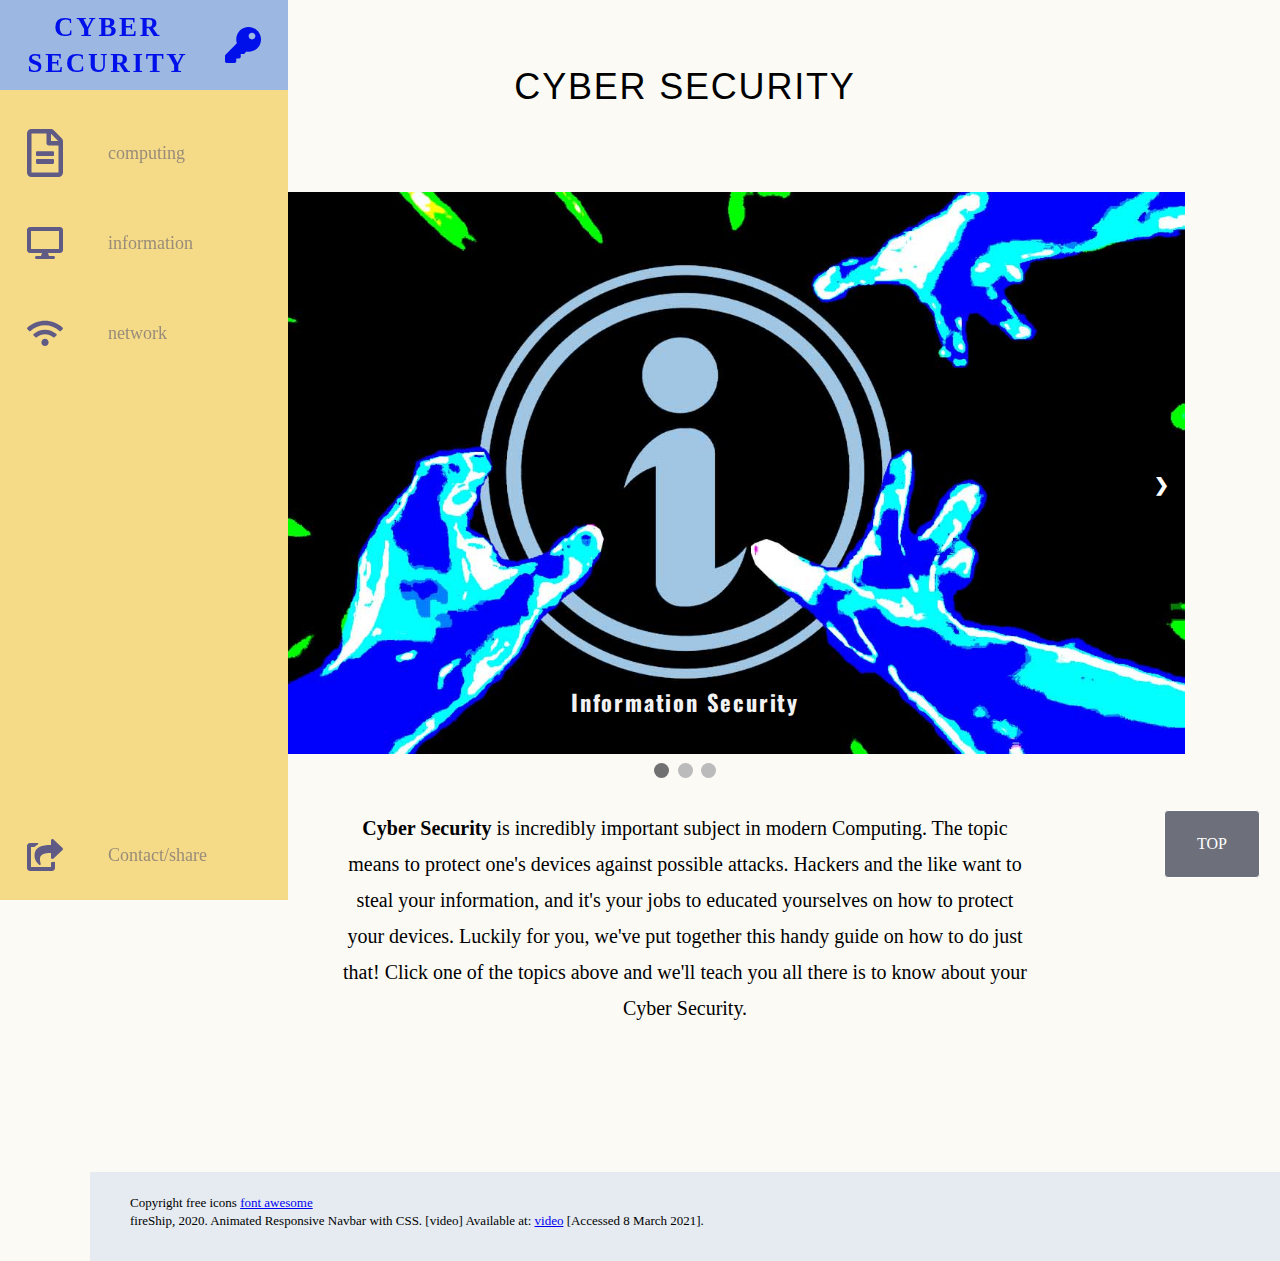
<file: CI435 Assessment JW/index.html>
<!DOCTYPE html>
<html lang="en">
<head>

    <meta charset="UTF-8">
    <meta name="viewport" content="width=device-width, initial-scale=1.0">
    <title>Home</title>
    
    <!--Font from: Google Font-->
    <link rel="preconnect" href="https://fonts.gstatic.com">
<link href="https://fonts.googleapis.com/css2?family=Bitter:wght@500&family=Open+Sans:wght@700&family=Oswald&display=swap" rel="stylesheet">
    
    <!-- CSS files-->
    <link rel="stylesheet" href="style.css">
    
    <link rel="stylesheet" href="normalize.css">
    
</head>

<body>
    
    <a href="#top" class="toTop">TOP</a>

    
    <header class="banner"><!--The main heading for the page -->
		<h1>Cyber Security</h1> 
		<h2></h2>
		<a id="top"></a>
    </header>
    
<!--navigation menu -->
<nav class="navbar">
    <ul class="navbar-nav">
        <li class="logo">
            <a title="Cyber Security" href="index.html" class="nav-link" >
                <span class="link-text">Cyber Security</span>
                <svg xmlns="http://www.w3.org/2000/svg" viewBox="0 0 512 512"
                aria-hidden="true"
                     focusable="false"
                     data-prefix="fad"
                     data-icon="book-open"
                     role="img"
                     class="icon"><!-- Font Awesome Free 5.15.1 by @fontawesome - https://fontawesome.com License - https://fontawesome.com/license/free (Icons: CC BY 4.0, Fonts: SIL OFL 1.1, Code: MIT License) --><path fill=currentColor d="M512 176.001C512 273.203 433.202 352 336 352c-11.22 0-22.19-1.062-32.827-3.069l-24.012 27.014A23.999 23.999 0 0 1 261.223 384H224v40c0 13.255-10.745 24-24 24h-40v40c0 13.255-10.745 24-24 24H24c-13.255 0-24-10.745-24-24v-78.059c0-6.365 2.529-12.47 7.029-16.971l161.802-161.802C163.108 213.814 160 195.271 160 176 160 78.798 238.797.001 335.999 0 433.488-.001 512 78.511 512 176.001zM336 128c0 26.51 21.49 48 48 48s48-21.49 48-48-21.49-48-48-48-48 21.49-48 48z" class="fa-primary"/></svg>
            </a>
        </li>


        <li class="nav-item">
            <a title="Computing Security" href="computing.html" class="nav-link">
              <svg xmlns="http://www.w3.org/2000/svg" viewBox="0 0 384 512"
                aria-hidden="true"
                    focusable="false"
                    data-prefix="fad"
                    data-icon="pencil-alt"
                    role="img" 
                    class="icon" ><path fill=currentColor d="M288 248v28c0 6.6-5.4 12-12 12H108c-6.6 0-12-5.4-12-12v-28c0-6.6 5.4-12 12-12h168c6.6 0 12 5.4 12 12zm-12 72H108c-6.6 0-12 5.4-12 12v28c0 6.6 5.4 12 12 12h168c6.6 0 12-5.4 12-12v-28c0-6.6-5.4-12-12-12zm108-188.1V464c0 26.5-21.5 48-48 48H48c-26.5 0-48-21.5-48-48V48C0 21.5 21.5 0 48 0h204.1C264.8 0 277 5.1 286 14.1L369.9 98c9 8.9 14.1 21.2 14.1 33.9zm-128-80V128h76.1L256 51.9zM336 464V176H232c-13.3 0-24-10.7-24-24V48H48v416h288z" class="fa-primary"/>
            
              </svg>
                <span class="link-text">computing</span>
            </a>
        </li>


        <li class="nav-item">
            <a title="Information Security" href="information.html" class="nav-link">
              <svg xmlns="http://www.w3.org/2000/svg" viewBox="0 0 576 512" aria-hidden="true"
              focusable="false"
              data-prefix="fad"
              data-icon="pencil-alt"
              role="img" 
              class="icon" ><path fill=currentColor d="M528 0H48C21.5 0 0 21.5 0 48v320c0 26.5 21.5 48 48 48h192l-16 48h-72c-13.3 0-24 10.7-24 24s10.7 24 24 24h272c13.3 0 24-10.7 24-24s-10.7-24-24-24h-72l-16-48h192c26.5 0 48-21.5 48-48V48c0-26.5-21.5-48-48-48zm-16 352H64V64h448v288z" class="fa-primary" /></svg>
                    
                </svg>
                <span class="link-text">information</span>
            </a>
        </li>
        

        <li class="nav-item">
            <a title="Network Security" href="network.html" class="nav-link">
              <svg xmlns="http://www.w3.org/2000/svg" viewBox="0 0 640 512"
              aria-hidden="true"
              focusable="false"
              data-prefix="fad"
              data-icon="pencil-alt"
              role="img" 
              class="icon" ><path fill=currentColor d="M634.91 154.88C457.74-8.99 182.19-8.93 5.09 154.88c-6.66 6.16-6.79 16.59-.35 22.98l34.24 33.97c6.14 6.1 16.02 6.23 22.4.38 145.92-133.68 371.3-133.71 517.25 0 6.38 5.85 16.26 5.71 22.4-.38l34.24-33.97c6.43-6.39 6.3-16.82-.36-22.98zM320 352c-35.35 0-64 28.65-64 64s28.65 64 64 64 64-28.65 64-64-28.65-64-64-64zm202.67-83.59c-115.26-101.93-290.21-101.82-405.34 0-6.9 6.1-7.12 16.69-.57 23.15l34.44 33.99c6 5.92 15.66 6.32 22.05.8 83.95-72.57 209.74-72.41 293.49 0 6.39 5.52 16.05 5.13 22.05-.8l34.44-33.99c6.56-6.46 6.33-17.06-.56-23.15z" class="fa-primary" />/></svg>

                <span class="link-text">network</span>
        
            </a>
            <li class="nav-item">
              <a title="Contact Me" href="contact.html" class="nav-link">
                <svg xmlns="http://www.w3.org/2000/svg" viewBox="0 0 576 512"
              aria-hidden="true"
              focusable="false"
              data-prefix="fad"
              data-icon="pencil-alt"
              role="img" 
              class="icon" ><path fill=currentColor d="M568.482 177.448L424.479 313.433C409.3 327.768 384 317.14 384 295.985v-71.963c-144.575.97-205.566 35.113-164.775 171.353 4.483 14.973-12.846 26.567-25.006 17.33C155.252 383.105 120 326.488 120 269.339c0-143.937 117.599-172.5 264-173.312V24.012c0-21.174 25.317-31.768 40.479-17.448l144.003 135.988c10.02 9.463 10.028 25.425 0 34.896zM384 379.128V448H64V128h50.916a11.99 11.99 0 0 0 8.648-3.693c14.953-15.568 32.237-27.89 51.014-37.676C185.708 80.83 181.584 64 169.033 64H48C21.49 64 0 85.49 0 112v352c0 26.51 21.49 48 48 48h352c26.51 0 48-21.49 48-48v-88.806c0-8.288-8.197-14.066-16.011-11.302a71.83 71.83 0 0 1-34.189 3.377c-7.27-1.046-13.8 4.514-13.8 11.859z" class="fa-primary"/></svg>
                  <span class="link-text">Contact/share</span>
          
              </a>
        </li>

        

        
        
    </ul>

</nav> <!-- end of navigation -->

<main><!-- start of main content -->
    <style>
      header{margin-left: 5rem;}

        * {box-sizing: border-box}
        body {margin:0}
        .Slides {display: none}
        img {vertical-align: middle;}
        
        /* Slideshow container */
        .slideshow-container {
          max-width: 1000px;
          position: relative;
          margin: auto;         
        }
        
        /* Next & previous buttons */
        .prev, .next {
          cursor: pointer;
          position: absolute;
          top: 50%;
          width: auto;
          padding: 16px;
          margin-top: -22px;
          color: white;
          font-weight: bold;
          font-size: 18px;
          transition: 0.6s ease;
          border-radius: 0 3px 3px 0;
          user-select: none;          
        }
        
        /* Position the "next button" to the right */
        .next {
          right: 0;
          border-radius: 3px 0 0 3px;
        }
        
        /* On hover, add a black background color with a little bit see-through */
        .prev:hover, .next:hover {
          background-color: rgba(0,0,0,0.8);
        }
        
        /* Caption text */
        .text {
          color: #f2f2f2;
          font-size: 15px;
          padding: 8px 12px;
          position: absolute;
          bottom: 8px;
          width: 100%;
          text-align: center;
        }

        /* The dots/bullets/indicators */
        .dot {
          cursor: pointer;
          height: 15px;
          width: 15px;
          margin: 0 2px;
          background-color: #bbb;
          border-radius: 50%;
          display: inline-block;
          transition: background-color 0.6s ease;
        }
        
        .active, .dot:hover {
          background-color: #717171;
        }
        
        /* Fading animation */
        .fade {
          -webkit-animation-name: fade;
          -webkit-animation-duration: 1.5s;
          animation-name: fade;
          animation-duration: 1.5s;
        }
        
        @-webkit-keyframes fade {
          from {opacity: .4} 
          to {opacity: 1}
        }
        
        @keyframes fade {
          from {opacity: .4} 
          to {opacity: 1}
        }
        
        /* On smaller screens, decrease text size */
        @media only screen and (max-width: 300px) {
          .prev, .next,.text {font-size: 11px}
        }

        @media only screen and (min-width: 820px) {
          h1 {
            margin-left: 0rem;
          }
        }
        p, #references, h3{
          max-width: 60%;
          margin-right: auto;
          margin-left: auto;
        }

        #references{
          line-height: 1.2rem;
        }

        </style>
        </head>
        
        
        <div class="slideshow-container">
        
        <div class="Slides fade">
          <div class="numbertext"></div>
          <a href="information.html"><img src="images/Information.jpg" style="width:100%"></a>
          <div class="text"><h2>Information Security</h2></div>
        </div>
        
        <div class="Slides fade">
          <div class="numbertext"></div>
          <a href="computing.html"><img src="images/Computing.jpg" style="width:100%"></a>
          <div class="text"><h2>Computing Security</h2></div>
        </div>
        
        <div class="Slides fade">
          <div class="numbertext"></div>
          <a href="network.html"><img src="images/Network.jpg" style="width:100%"></a>
          <div class="text"><h2>Network Security</h2></div>
        </div>
        
        <a class="prev" onclick="plusSlides(-1)">&#10094;</a>
        <a class="next" onclick="plusSlides(1)">&#10095;</a>
        
        </div>

        <div style="text-align:center">
          <span class="dot" onclick="currentSlide(1)"></span> 
          <span class="dot" onclick="currentSlide(2)"></span> 
          <span class="dot" onclick="currentSlide(3)"></span> 
        </div>
        
        
        <script>
            
        var slideIndex = 1;
        showSlides(slideIndex);
        
        function plusSlides(n) {
          showSlides(slideIndex += n);
        }
        
        function currentSlide(n) {
          showSlides(slideIndex = n);
        }

        setInterval("plusSlides(1)", 5000);
        
        function showSlides(n) {
          var i;
          var slides = document.getElementsByClassName("Slides");
          var dots = document.getElementsByClassName("dot");
          if (n > slides.length) {slideIndex = 1}    
          if (n < 1) {slideIndex = slides.length}
          for (i = 0; i < slides.length; i++) {
              slides[i].style.display = "none";  
          }
          for (i = 0; i < dots.length; i++) {
              dots[i].className = dots[i].className.replace(" active", "");
          }
          slides[slideIndex-1].style.display = "block";  
          dots[slideIndex-1].className += " active";

        }
    </script>
    <p style="text-align: center;font-size: 20px;text-indent: 0em;"><b>Cyber Security</b> is incredibly important subject in modern Computing. The topic means to protect one's devices against possible attacks. Hackers and the like want to steal your information, and it's your jobs to educated yourselves on how to protect your devices. Luckily for you, we've put together this handy guide on how to do just that! Click one of the topics above and we'll teach you all there is to know about your Cyber Security.</p>
    <div><br><br><br></div>
    
    
    
        
</main><!--Close main page content --> 

<div id="refdes">
    
  <footer>
       <!--References -->  
       <ul>
           <li></li>
           <li>
               Copyright free icons <a href="https://fontawesome.com/icons?d=gallery" target="_blank">font awesome </a>
      
           </li>
           <li>fireShip, 2020. Animated Responsive Navbar with CSS. [video] Available at:  <a href="https://www.youtube.com/watch?v=biOMz4puGt8&t=54s" target="_blank">video</a>
           
            [Accessed 8 March 2021].
           </li>
           <li></li>
       </ul>  
  </footer>
  </div>
</body>

</html>
</file>
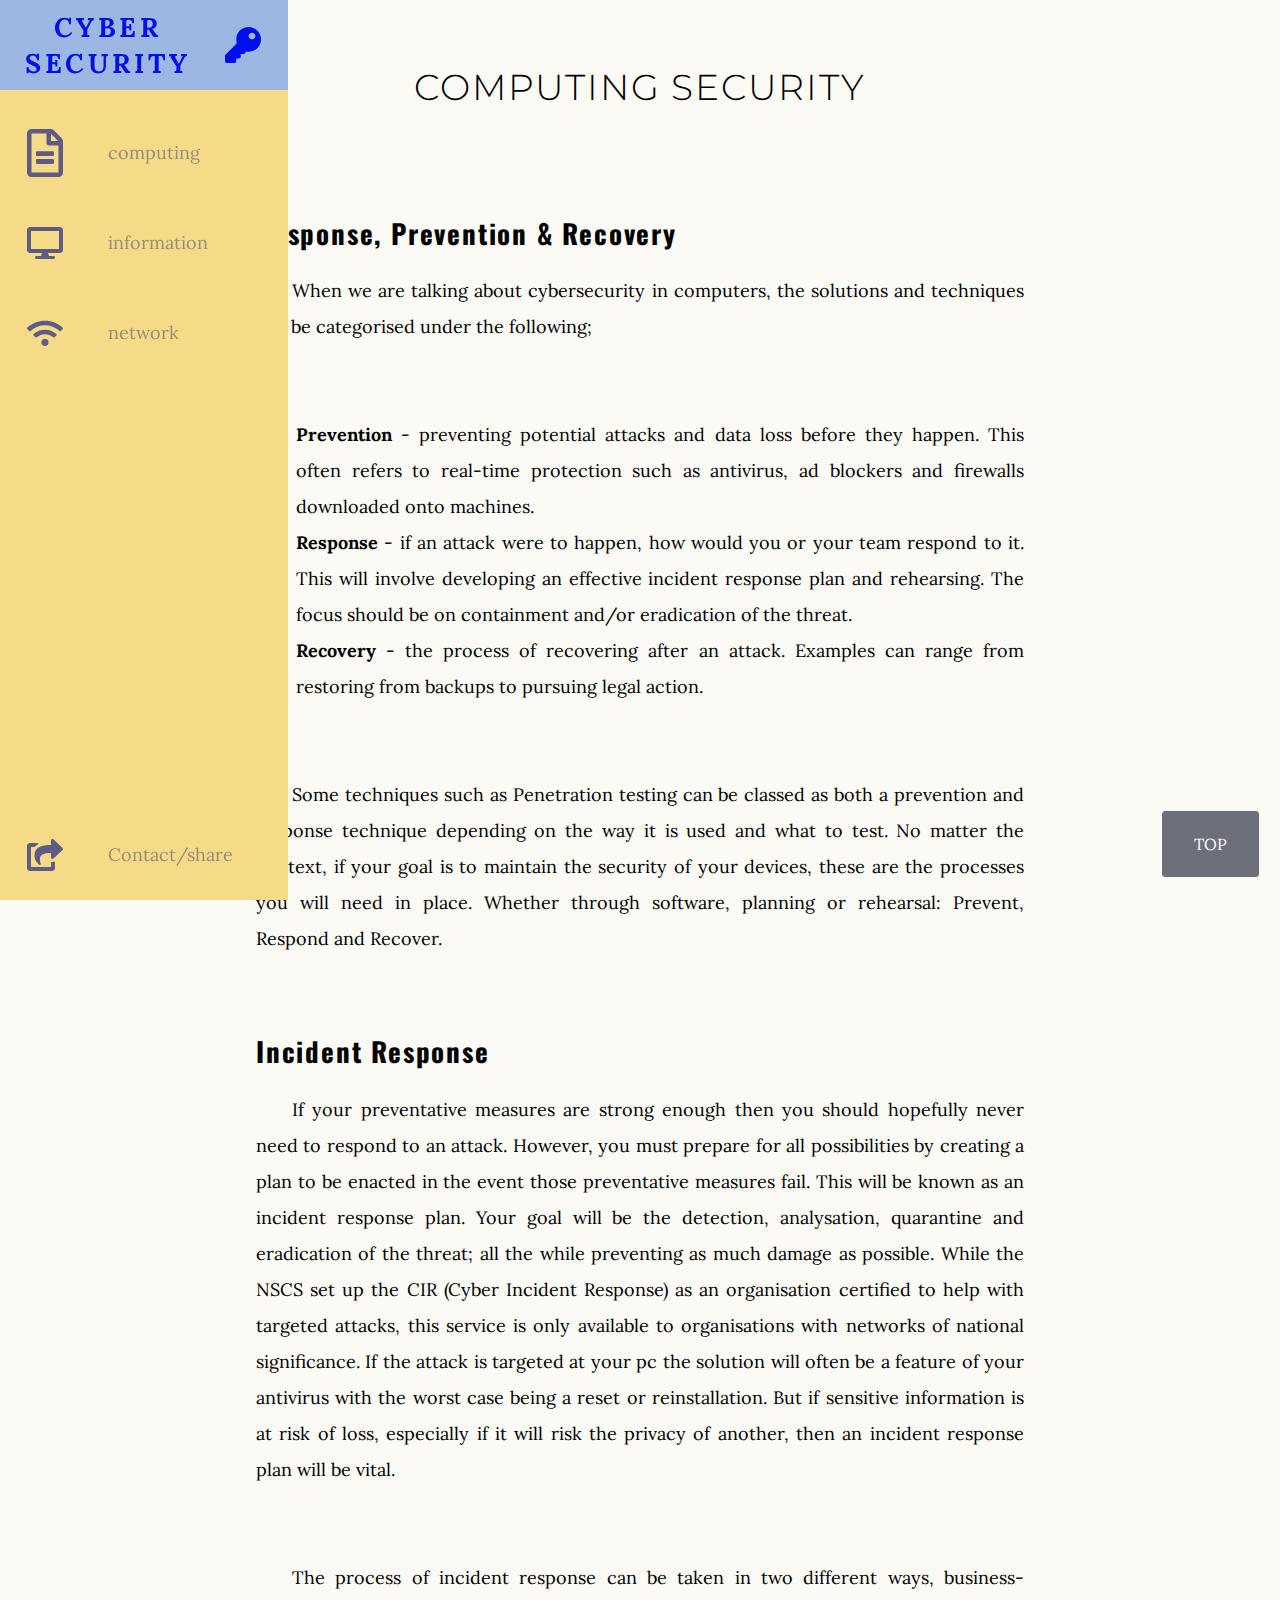
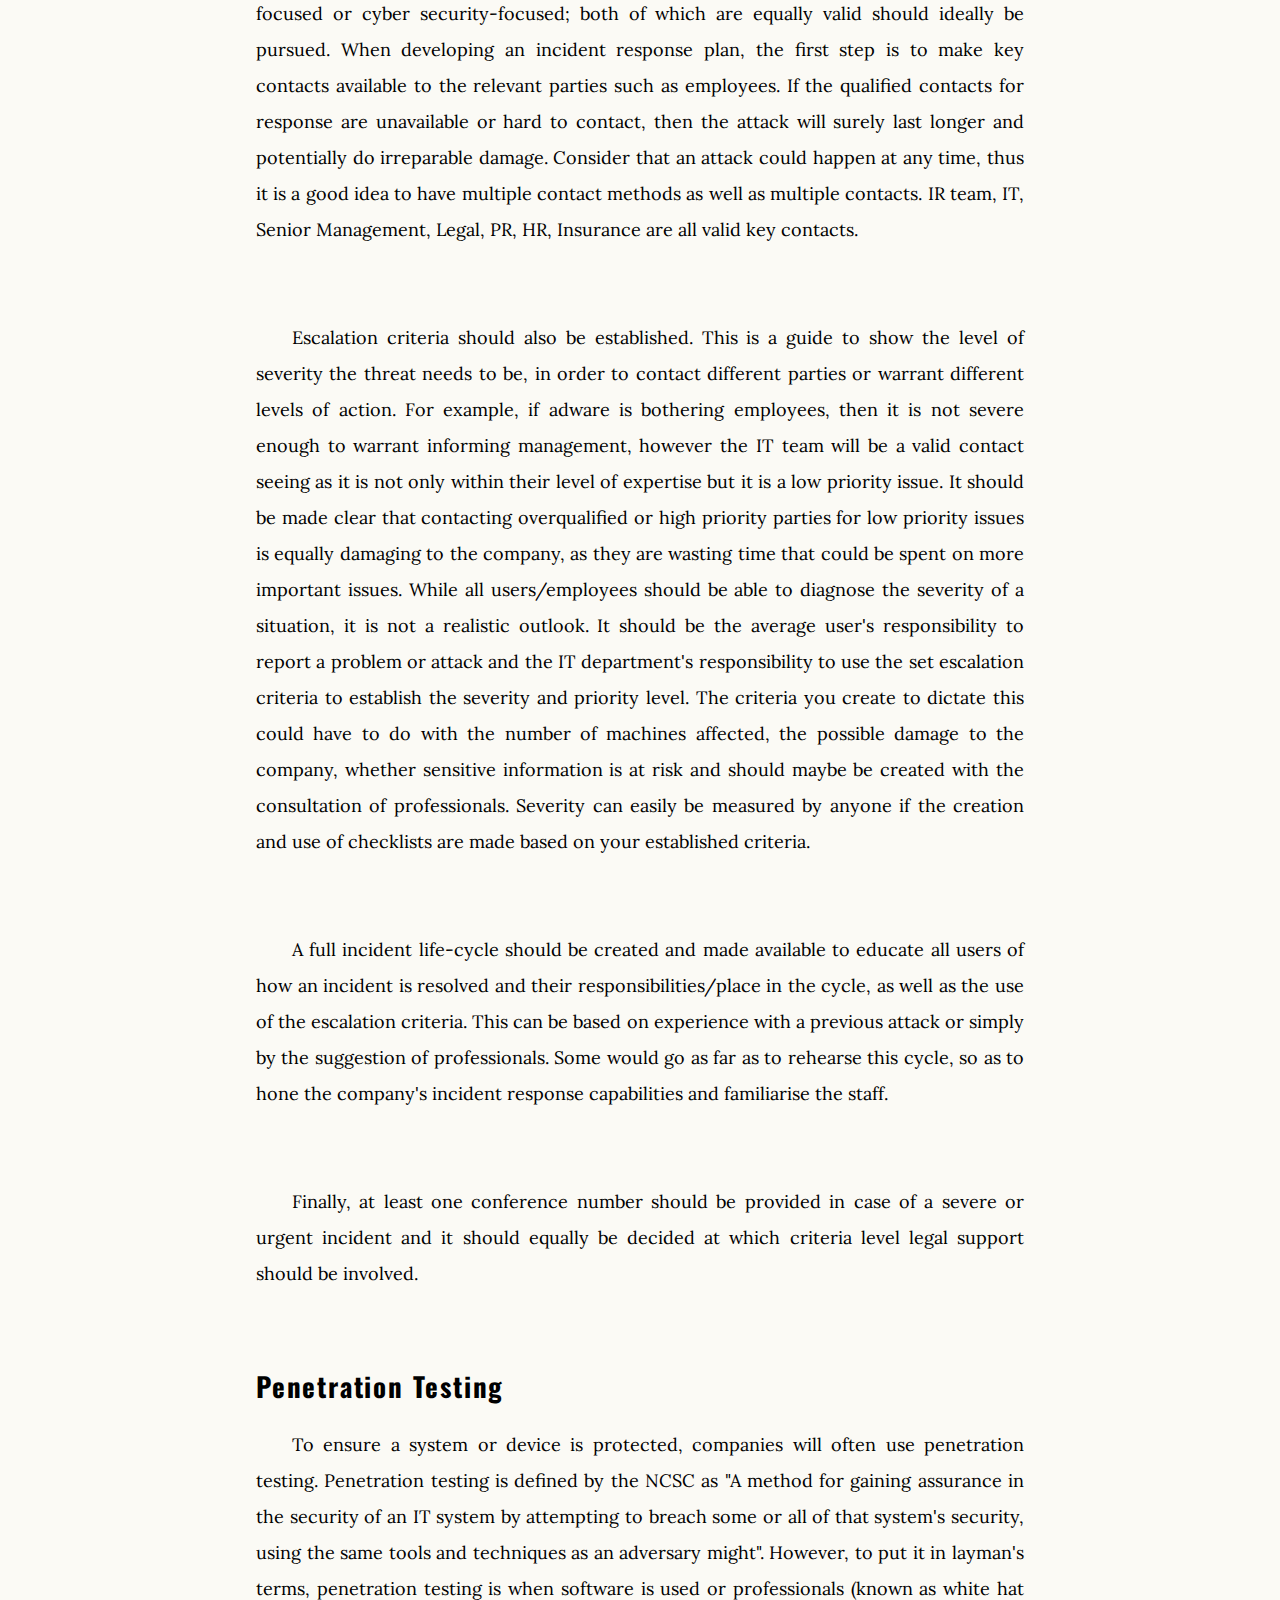
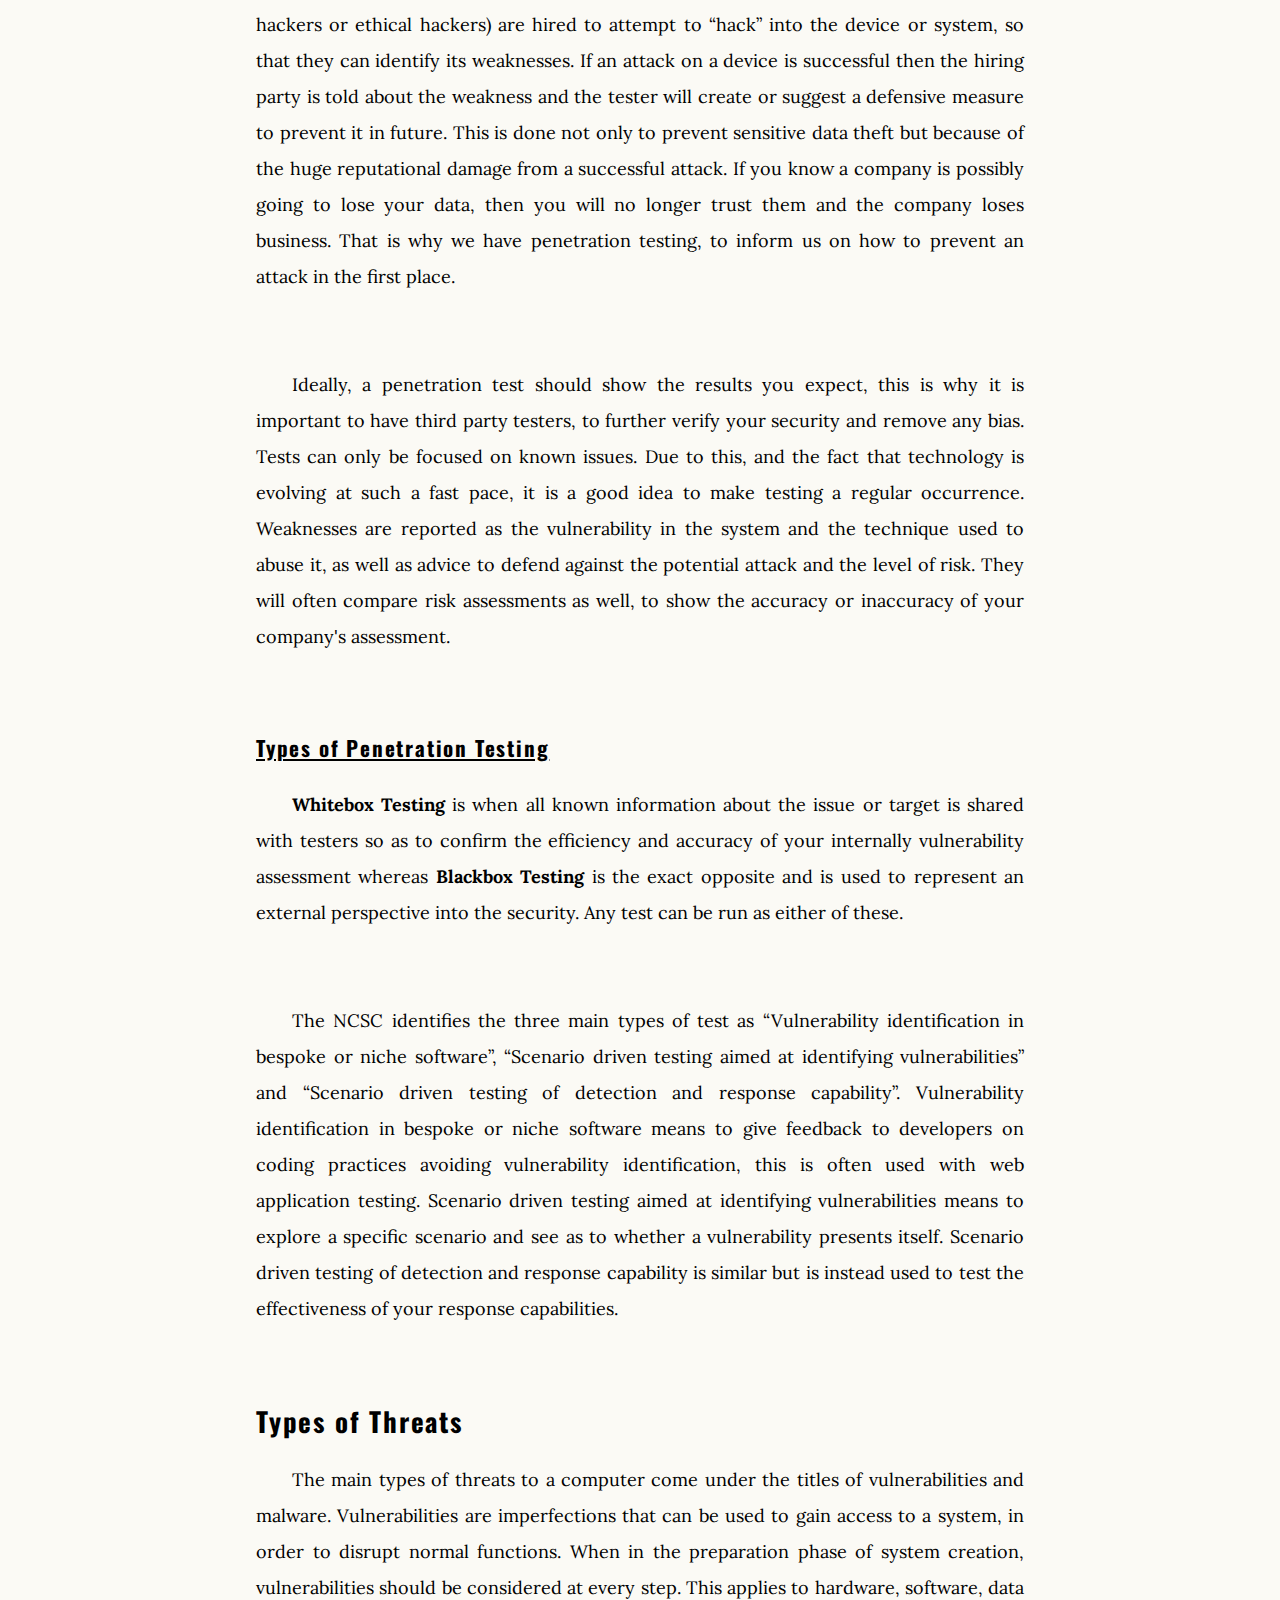
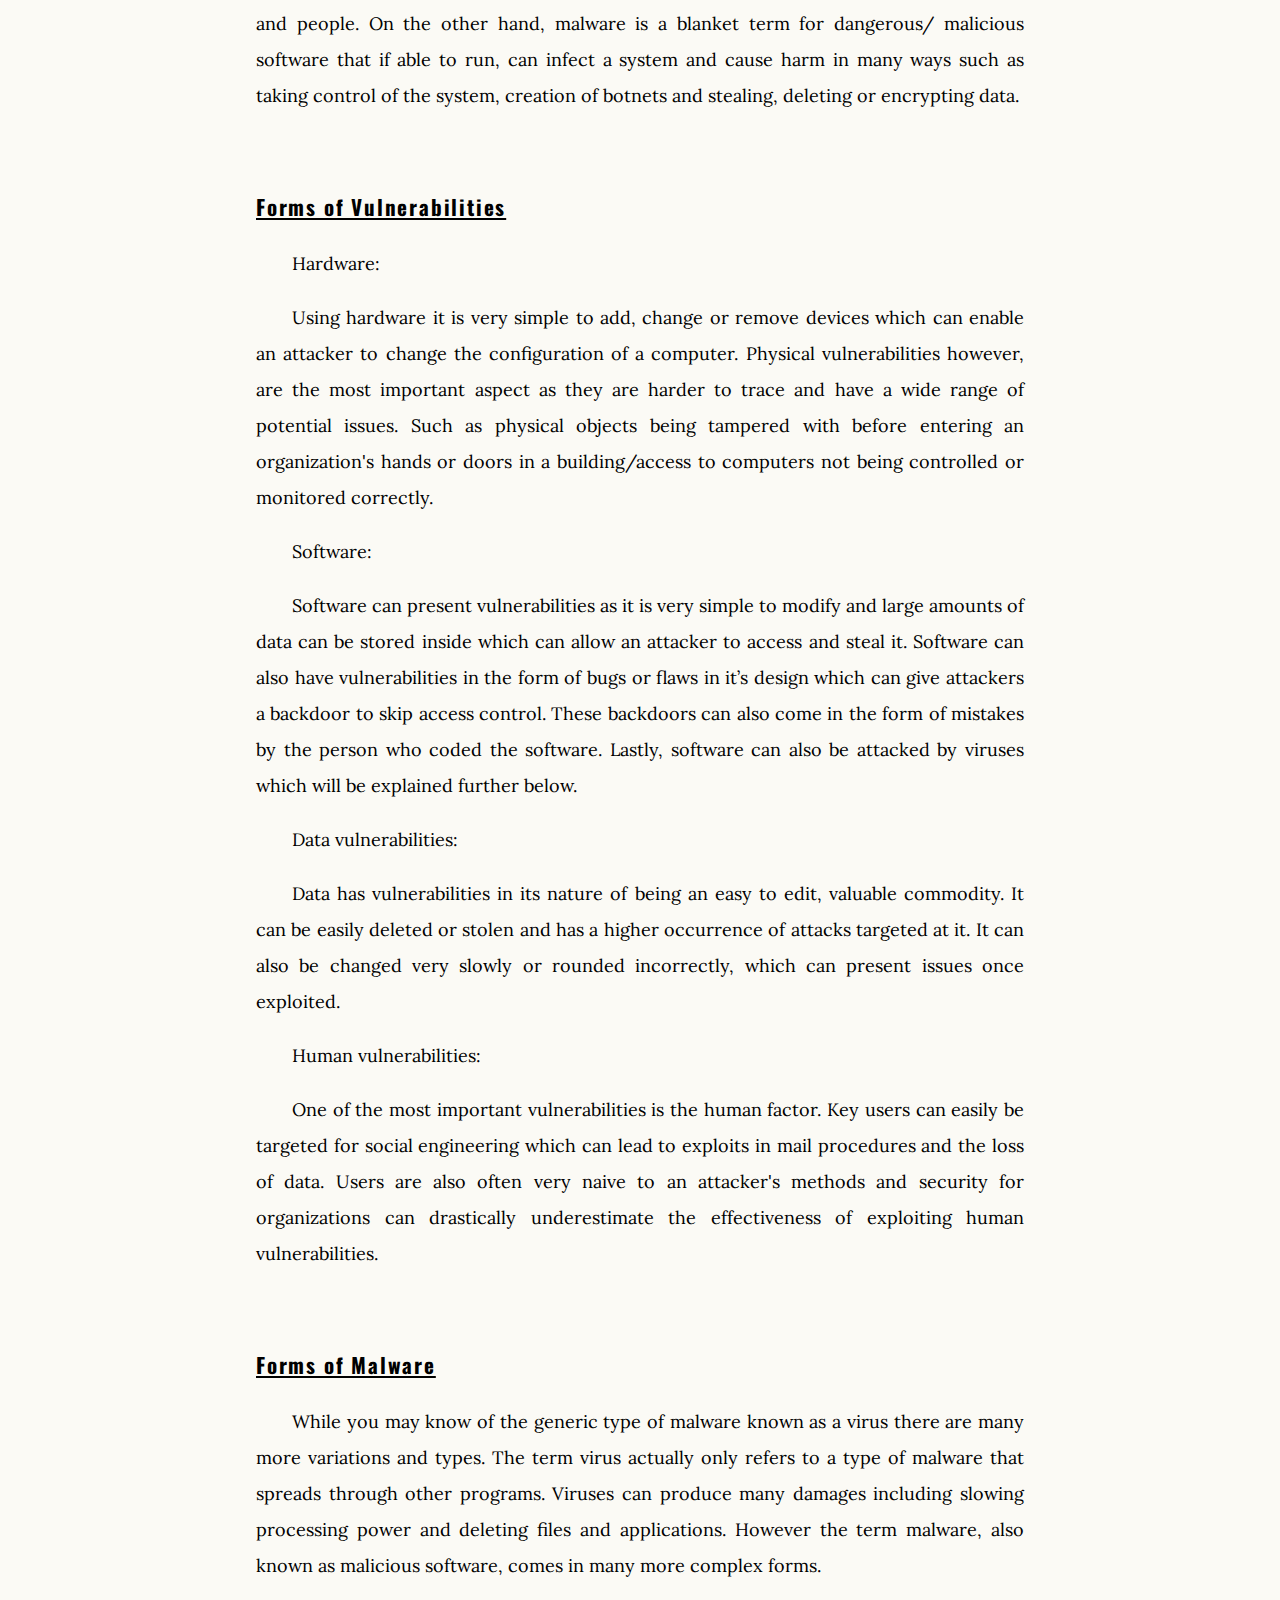
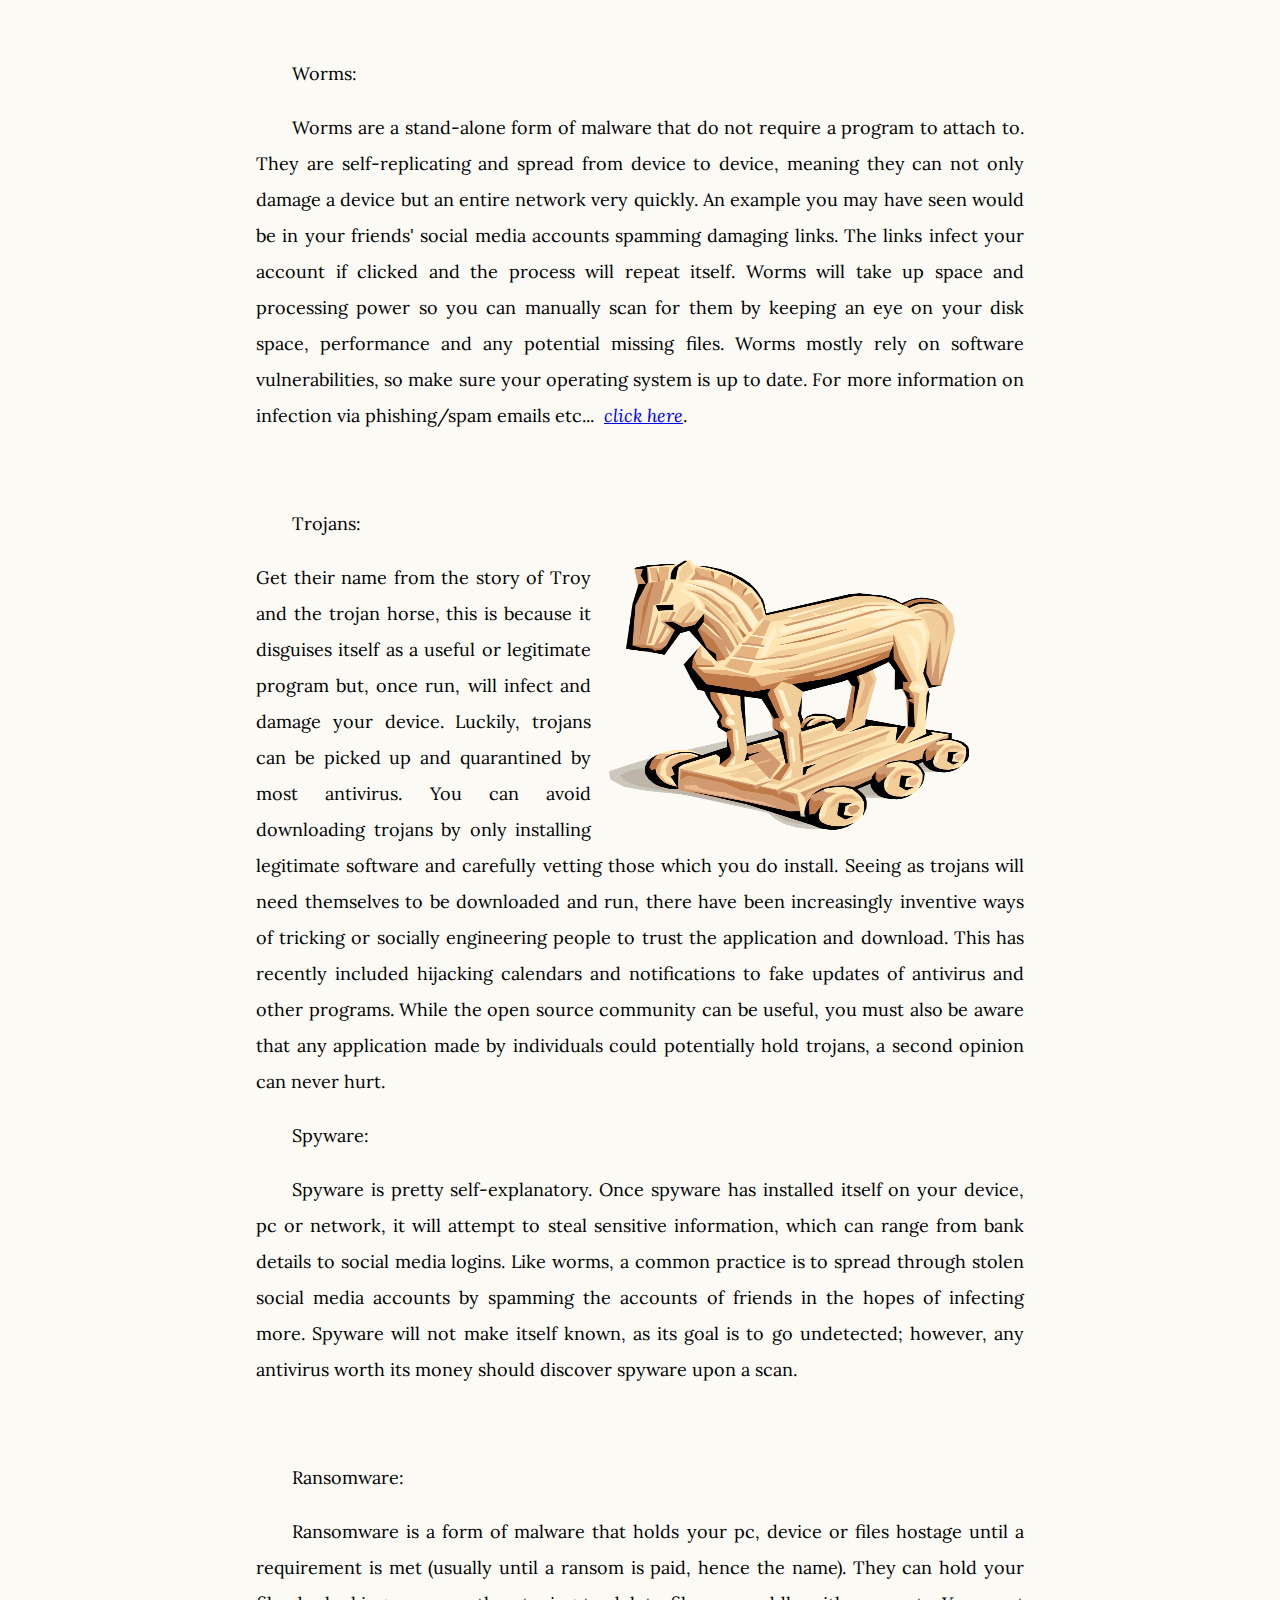
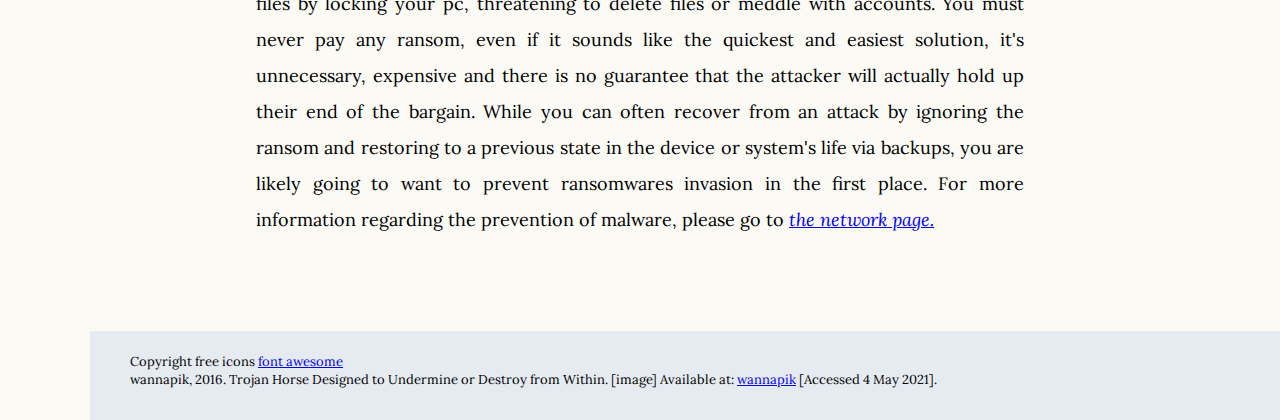
<file: CI435 Assessment JW/computing.html>
<!DOCTYPE html>
<html lang="en">
<head>

    <meta charset="UTF-8">
    <meta name="viewport" content="width=device-width, initial-scale=1.0">
    <title>Computing Security</title>
    
    <!--Font from: Google Font-->
    <link rel="preconnect" href="https://fonts.gstatic.com">
<link href="https://fonts.googleapis.com/css2?family=Bitter:wght@500&family=Open+Sans:wght@700&family=Oswald&display=swap" rel="stylesheet">
    
    <!-- CSS files-->
    <link rel="stylesheet" href="style.css">
    
    <link rel="stylesheet" href="normalize.css">
    <link href="https://fonts.googleapis.com/css?family=Lora:400,700|Montserrat:300" rel="stylesheet">
</head>

<body>
    
    <a href="#top" class="toTop">TOP</a>

    
    <header class="banner"><!--The main heading for the page -->
		<h1>Computing Security</h1> 
		<h2></h2>
		<a id="top"></a>
    </header>
    
<!--navigation menu -->
<nav class="navbar">
    <ul class="navbar-nav">
        <li class="logo">
            <a title="Cyber Security" href="index.html" class="nav-link" >
                <span class="link-text">Cyber Security</span>
                <svg xmlns="http://www.w3.org/2000/svg" viewBox="0 0 512 512"
                aria-hidden="true"
                     focusable="false"
                     data-prefix="fad"
                     data-icon="book-open"
                     role="img"
                     class="icon"><!-- Font Awesome Free 5.15.1 by @fontawesome - https://fontawesome.com License - https://fontawesome.com/license/free (Icons: CC BY 4.0, Fonts: SIL OFL 1.1, Code: MIT License) --><path fill=currentColor d="M512 176.001C512 273.203 433.202 352 336 352c-11.22 0-22.19-1.062-32.827-3.069l-24.012 27.014A23.999 23.999 0 0 1 261.223 384H224v40c0 13.255-10.745 24-24 24h-40v40c0 13.255-10.745 24-24 24H24c-13.255 0-24-10.745-24-24v-78.059c0-6.365 2.529-12.47 7.029-16.971l161.802-161.802C163.108 213.814 160 195.271 160 176 160 78.798 238.797.001 335.999 0 433.488-.001 512 78.511 512 176.001zM336 128c0 26.51 21.49 48 48 48s48-21.49 48-48-21.49-48-48-48-48 21.49-48 48z" class="fa-primary"/></svg>
            </a>
        </li>


        <li class="nav-item">
            <a title="Computing Security" href="computing.html" class="nav-link">
              <svg xmlns="http://www.w3.org/2000/svg" viewBox="0 0 384 512"
                aria-hidden="true"
                    focusable="false"
                    data-prefix="fad"
                    data-icon="pencil-alt"
                    role="img" 
                    class="icon" ><path fill=currentColor d="M288 248v28c0 6.6-5.4 12-12 12H108c-6.6 0-12-5.4-12-12v-28c0-6.6 5.4-12 12-12h168c6.6 0 12 5.4 12 12zm-12 72H108c-6.6 0-12 5.4-12 12v28c0 6.6 5.4 12 12 12h168c6.6 0 12-5.4 12-12v-28c0-6.6-5.4-12-12-12zm108-188.1V464c0 26.5-21.5 48-48 48H48c-26.5 0-48-21.5-48-48V48C0 21.5 21.5 0 48 0h204.1C264.8 0 277 5.1 286 14.1L369.9 98c9 8.9 14.1 21.2 14.1 33.9zm-128-80V128h76.1L256 51.9zM336 464V176H232c-13.3 0-24-10.7-24-24V48H48v416h288z" class="fa-primary"/>
            
              </svg>
                <span class="link-text">computing</span>
            </a>
        </li>


        <li class="nav-item">
            <a title="Information Security" href="information.html" class="nav-link">
              <svg xmlns="http://www.w3.org/2000/svg" viewBox="0 0 576 512" aria-hidden="true"
              focusable="false"
              data-prefix="fad"
              data-icon="pencil-alt"
              role="img" 
              class="icon" ><path fill=currentColor d="M528 0H48C21.5 0 0 21.5 0 48v320c0 26.5 21.5 48 48 48h192l-16 48h-72c-13.3 0-24 10.7-24 24s10.7 24 24 24h272c13.3 0 24-10.7 24-24s-10.7-24-24-24h-72l-16-48h192c26.5 0 48-21.5 48-48V48c0-26.5-21.5-48-48-48zm-16 352H64V64h448v288z" class="fa-primary" /></svg>
                    
                </svg>
                <span class="link-text">information</span>
            </a>
        </li>
        

        <li class="nav-item">
            <a title="Network Security" href="network.html" class="nav-link">
              <svg xmlns="http://www.w3.org/2000/svg" viewBox="0 0 640 512"
              aria-hidden="true"
              focusable="false"
              data-prefix="fad"
              data-icon="pencil-alt"
              role="img" 
              class="icon" ><path fill=currentColor d="M634.91 154.88C457.74-8.99 182.19-8.93 5.09 154.88c-6.66 6.16-6.79 16.59-.35 22.98l34.24 33.97c6.14 6.1 16.02 6.23 22.4.38 145.92-133.68 371.3-133.71 517.25 0 6.38 5.85 16.26 5.71 22.4-.38l34.24-33.97c6.43-6.39 6.3-16.82-.36-22.98zM320 352c-35.35 0-64 28.65-64 64s28.65 64 64 64 64-28.65 64-64-28.65-64-64-64zm202.67-83.59c-115.26-101.93-290.21-101.82-405.34 0-6.9 6.1-7.12 16.69-.57 23.15l34.44 33.99c6 5.92 15.66 6.32 22.05.8 83.95-72.57 209.74-72.41 293.49 0 6.39 5.52 16.05 5.13 22.05-.8l34.44-33.99c6.56-6.46 6.33-17.06-.56-23.15z" class="fa-primary" />/></svg>

                <span class="link-text">network</span>
        
            </a>
            <li class="nav-item">
              <a title="Contact Me" href="contact.html" class="nav-link">
                <svg xmlns="http://www.w3.org/2000/svg" viewBox="0 0 576 512"
              aria-hidden="true"
              focusable="false"
              data-prefix="fad"
              data-icon="pencil-alt"
              role="img" 
              class="icon" ><path fill=currentColor d="M568.482 177.448L424.479 313.433C409.3 327.768 384 317.14 384 295.985v-71.963c-144.575.97-205.566 35.113-164.775 171.353 4.483 14.973-12.846 26.567-25.006 17.33C155.252 383.105 120 326.488 120 269.339c0-143.937 117.599-172.5 264-173.312V24.012c0-21.174 25.317-31.768 40.479-17.448l144.003 135.988c10.02 9.463 10.028 25.425 0 34.896zM384 379.128V448H64V128h50.916a11.99 11.99 0 0 0 8.648-3.693c14.953-15.568 32.237-27.89 51.014-37.676C185.708 80.83 181.584 64 169.033 64H48C21.49 64 0 85.49 0 112v352c0 26.51 21.49 48 48 48h352c26.51 0 48-21.49 48-48v-88.806c0-8.288-8.197-14.066-16.011-11.302a71.83 71.83 0 0 1-34.189 3.377c-7.27-1.046-13.8 4.514-13.8 11.859z" class="fa-primary"/></svg>
                  <span class="link-text">Contact/share</span>
          
              </a>
        </li>

        

        
        
    </ul>

</nav> <!-- end of navigation -->

<main id="wrapper" ><!-- start of main content -->
    <h2>Response, Prevention &amp; Recovery</h2>
    <p>When we are talking about cybersecurity in computers, the solutions and techniques can be categorised under the following;&nbsp;</p>
    <p>&nbsp;</p>
    <ul>
    <li><b>Prevention</b>&nbsp;- preventing potential attacks and data loss before they happen. This often refers to real-time protection such as antivirus, ad blockers and firewalls downloaded onto machines.</li>
    <li><b>Response</b>&nbsp;- if an attack were to happen, how would you or your team respond to it. This will involve developing an effective incident response plan and rehearsing. The focus should be on containment and/or eradication of the threat.</li>
    <li><b>Recovery</b>&nbsp;- the process of recovering after an attack. Examples can range from restoring from backups to pursuing legal action.</li>
    </ul>
    <p>&nbsp;</p>
    <p>Some techniques such as Penetration testing can be classed as both a prevention and response technique depending on the way it is used and what to test. No matter the context, if your goal is to maintain the security of your devices, these are the processes you will need in place. Whether through software, planning or rehearsal: Prevent, Respond and Recover.&nbsp;</p>
    <p>&nbsp;</p>
    <h2>Incident Response</h2>
    <p>If your preventative measures are strong enough then you should hopefully never need to respond to an attack. However, you must prepare for all possibilities by creating a plan to be enacted in the event those preventative measures fail. This will be known as an incident response plan. Your goal will be the detection, analysation, quarantine and eradication of the threat; all the while preventing as much damage as possible. While the NSCS set up the CIR (Cyber Incident Response) as an organisation certified to help with targeted attacks, this service is only available to organisations with networks of national significance. If the attack is targeted at your pc the solution will often be a feature of your antivirus with the worst case being a reset or reinstallation. But if sensitive information is at risk of loss, especially if it will risk the privacy of another, then an incident response plan will be vital.</p>
    <p>&nbsp;</p>
    <p>The process of incident response can be taken in two different ways, business-focused or cyber security-focused; both of which are equally valid should ideally be pursued. When developing an incident response plan, the first step is to make key contacts available to the relevant parties such as employees. If the qualified contacts for response are unavailable or hard to contact, then the attack will surely last longer and potentially do irreparable damage. Consider that an attack could happen at any time, thus it is a good idea to have multiple contact methods as well as multiple contacts.&nbsp;IR team, IT, Senior Management, Legal, PR, HR, Insurance are all valid key contacts.</p>
    <p>&nbsp;</p>
    <p>Escalation criteria should also be established. This is a guide to show the level of severity the threat needs to be, in order to contact different parties or warrant different levels of action. For example, if adware is bothering employees, then it is not severe enough to warrant informing management, however the IT team will be a valid contact seeing as it is not only within their level of expertise but it is a low priority issue. It should be made clear that contacting overqualified or high priority parties for low priority issues is equally damaging to the company, as they are wasting time that could be spent on more important issues. While all users/employees should be able to diagnose the severity of a situation, it is not a realistic outlook. It should be the average user's responsibility to report a problem or attack and the IT department's responsibility to use the set escalation criteria to establish the severity and priority level. The criteria you create to dictate this could have to do with the number of machines affected, the possible damage to the company, whether sensitive information is at risk and should maybe be created with the consultation of professionals. Severity can easily be measured by anyone if the creation and use of checklists are made based on your established criteria.</p>
    <p>&nbsp;</p>
    <p>A full incident life-cycle should be created and made available to educate all users of how an incident is resolved and their responsibilities/place in the cycle, as well as the use of the escalation criteria. This can be based on experience with a previous attack or simply by the suggestion of professionals. Some would go as far as to rehearse this cycle, so as to hone the company's incident response capabilities and familiarise the staff.</p>
    <p>&nbsp;</p>
    <p>Finally, at least one conference number should be provided in case of a severe or urgent incident and it should equally be decided at which criteria level legal support should be involved.</p>
    <p>&nbsp;</p>
    <h2>Penetration Testing</h2>
    <p>To ensure a system or device is protected, companies will often use penetration testing. Penetration testing is defined by the NCSC as&nbsp;"A method for gaining assurance in the security of an IT system by attempting to breach some or all of that system's security, using the same tools and techniques as an adversary might". However, to put it in layman's terms, penetration testing is when software is used or professionals (known as white hat hackers or ethical hackers) are hired to attempt to &ldquo;hack&rdquo; into the device or system, so that they can identify its weaknesses. If an attack on a device is successful then the hiring party is told about the weakness and the tester will create or suggest a defensive measure to prevent it in future. This is done not only to prevent sensitive data theft but because of the huge reputational damage from a successful attack. If you know a company is possibly going to lose your data, then you will no longer trust them and the company loses business. That is why we have penetration testing, to inform us on how to prevent an attack in the first place.</p>
    <p>&nbsp;</p>
    <p>Ideally, a penetration test should show the results you expect, this is why it is important to have third party testers, to further verify your security and remove any bias. Tests can only be focused on known issues. Due to this, and the fact that technology is evolving at such&nbsp;a fast pace, it is a good idea to make testing a regular occurrence. Weaknesses are reported as the vulnerability in the system and the technique used to abuse it, as well as advice to defend against the potential attack and the level of risk. They will often compare risk assessments as well, to show the accuracy or inaccuracy of your company's assessment.</p>
    <p>&nbsp;</p>
    <h3>Types of Penetration Testing</h3>
    <p><b>Whitebox Testing</b>&nbsp;is when all known information about the issue or target is shared with testers so as to confirm the efficiency and accuracy of your internally vulnerability assessment whereas&nbsp;<b>Blackbox Testing</b>&nbsp;is the exact opposite and is used to represent an external perspective into the security. Any test can be run as either of these.</p>
    <p>&nbsp;</p>
    <p>The NCSC identifies the three main types of test as &ldquo;Vulnerability identification in bespoke or niche software&rdquo;, &ldquo;Scenario driven testing aimed at identifying vulnerabilities&rdquo; and &ldquo;Scenario driven testing of detection and response capability&rdquo;. Vulnerability identification in bespoke or niche software means to give feedback to developers on coding practices avoiding vulnerability identification, this is often used with web application testing. Scenario driven testing aimed at identifying vulnerabilities means to explore a specific scenario and see as to whether a vulnerability presents itself. Scenario driven testing of detection and response capability&nbsp;is similar but is instead used to test the effectiveness of your response capabilities.</p>
    <p>&nbsp;</p>
    <h2>Types of Threats</h2>
    <p>The main types of threats to a computer come under the titles of vulnerabilities and malware. Vulnerabilities are imperfections that can be used to gain access to a system, in order to disrupt normal functions. When in the preparation phase of system creation, vulnerabilities should be considered at every step. This applies to hardware, software, data and people. On the other hand, malware is a blanket term for dangerous/ malicious software that if able to run, can infect a system and cause harm in many ways such as taking control of the system, creation of botnets and stealing, deleting or encrypting data.</p>
    <p><br /></p>
    <h3>Forms of Vulnerabilities</h3>
    <p>Hardware:</p>
    <p>Using hardware it is very simple to add, change or remove devices which can enable an attacker to change the configuration of a computer. Physical vulnerabilities however, are the most important aspect as they are harder to trace and have a wide range of potential issues. Such as physical objects being tampered with before entering an organization's hands or doors in a building/access to computers not being controlled or monitored correctly.</p>
    <p>Software:</p>
    <p>Software can present vulnerabilities as it is very simple to modify and large amounts of data can be stored inside which can allow an attacker to access and steal it. Software can also have vulnerabilities in the form of bugs or flaws in it&rsquo;s design which can give attackers a backdoor to skip access control. These backdoors can also come in the form of mistakes by the person who coded the software. Lastly, software can also be attacked by viruses which will be explained further below.</p>
    <p>Data vulnerabilities:</p>
    <p>Data has vulnerabilities in its nature of being an easy to edit, valuable commodity. It can be easily deleted or stolen and has a higher occurrence of attacks targeted at it. It can also be changed very slowly or rounded incorrectly, which can present issues once exploited.</p>
    <p>Human vulnerabilities:</p>
    <p>One of the most important vulnerabilities is the human factor. Key users can easily be targeted for social engineering which can lead to exploits in mail procedures and the loss of data. Users are also often very naive to an attacker's methods and security for organizations can drastically underestimate the effectiveness of exploiting human vulnerabilities.</p>
    <p>&nbsp;</p>
    <h3>Forms of Malware</h3>
    <p>While you may know of the generic type of malware known as a virus there are many more variations and types. The term virus actually only refers to a type of malware that spreads through other programs. Viruses can produce many damages including slowing processing power and deleting files and applications. However the term malware, also known as malicious software, comes in many more complex forms.</p>
    <p>&nbsp;</p>
    <p>Worms:&nbsp;</p>
    <p>Worms are a stand-alone form of malware that do not require a program to attach to. They are self-replicating and spread from device to device, meaning they can not only damage a device but an entire network very quickly. An example you may have seen would be in your friends' social media accounts spamming damaging links. The links infect your account if clicked and the process will repeat itself. Worms will take up space and processing power so you can manually scan for them by keeping an eye on your disk space, performance and any potential missing files. Worms mostly rely on software vulnerabilities, so make sure your operating system is up to date. For more information on infection via phishing/spam emails etc... &nbsp;<i><a href="information.html">click here</a></i>.</p>
    <p>&nbsp;</p>
    <p>Trojans:</p>
    <p>
        <figure>
        <img src="images\Ancient Greece Trojan Horse Enters Troy - Vector Image.png" alt="Trojans" style="width:20rem;height:15rem;margin-right:15px; float:right; padding-left:1rem";>
        
       
    </figure>
    Get their name from the story of Troy and the trojan horse, this is because it disguises itself as a useful or legitimate program but, once run, will infect and damage your device. Luckily, trojans can be picked up and quarantined by most antivirus. You can avoid downloading trojans by only installing legitimate software and carefully vetting those which you do install. Seeing as trojans will need themselves to be downloaded and run, there have been increasingly inventive ways of tricking or socially engineering people to trust the application and download. This has recently included hijacking calendars and notifications to fake updates of antivirus and other programs. While the open source community can be useful, you must also be aware that any application made by individuals could potentially hold trojans, a second opinion can never hurt.</p>
    
    <p>Spyware:</p>
    <p>Spyware is pretty self-explanatory. Once spyware has installed itself on your device, pc or network, it will attempt to steal sensitive information, which can range from bank details to social media logins. Like worms, a common practice is to spread through stolen social media accounts by spamming the accounts of friends in the hopes of infecting more. Spyware will not make itself known, as its goal is to go undetected; however, any antivirus worth its money should discover spyware upon a scan.</p>
    <p>&nbsp;</p>
    <p>Ransomware:&nbsp;</p>
    <p>Ransomware is a form of malware that holds your pc, device or files hostage until a requirement is met (usually until a ransom is paid, hence the name). They can hold your files by locking your pc, threatening to delete files or meddle with accounts. You must never pay any ransom, even if it sounds like the quickest and easiest solution, it's unnecessary, expensive and there is no guarantee that the attacker will actually hold up their end of the bargain. While you can often recover from an attack by ignoring the ransom and restoring to a previous state in the device or system's life via backups, you are likely going to want to prevent ransomwares invasion in the first place. For more information regarding the prevention of malware, please go to&nbsp;<i><a href="network.html">the network page.</a></i></p>
</main><!--Close main page content --> 

<div id="refdes">
    
    <footer>
         <!--References -->  
         <ul>
            <li></li>
             <li>
                 Copyright free icons  <a href="https://fontawesome.com/icons?d=gallery" target="_blank">font awesome </a>
        
            </li>
         
            <li>
                wannapik, 2016. Trojan Horse Designed to Undermine or Destroy from Within. [image] Available at: <a href="https://www.wannapik.com/vectors/2439" target="_blank">wannapik</a>
                [Accessed 4 May 2021].
            </li>
             <li></li>
         </ul>  
    </footer>
    </div>
</body>

</html>
</file>
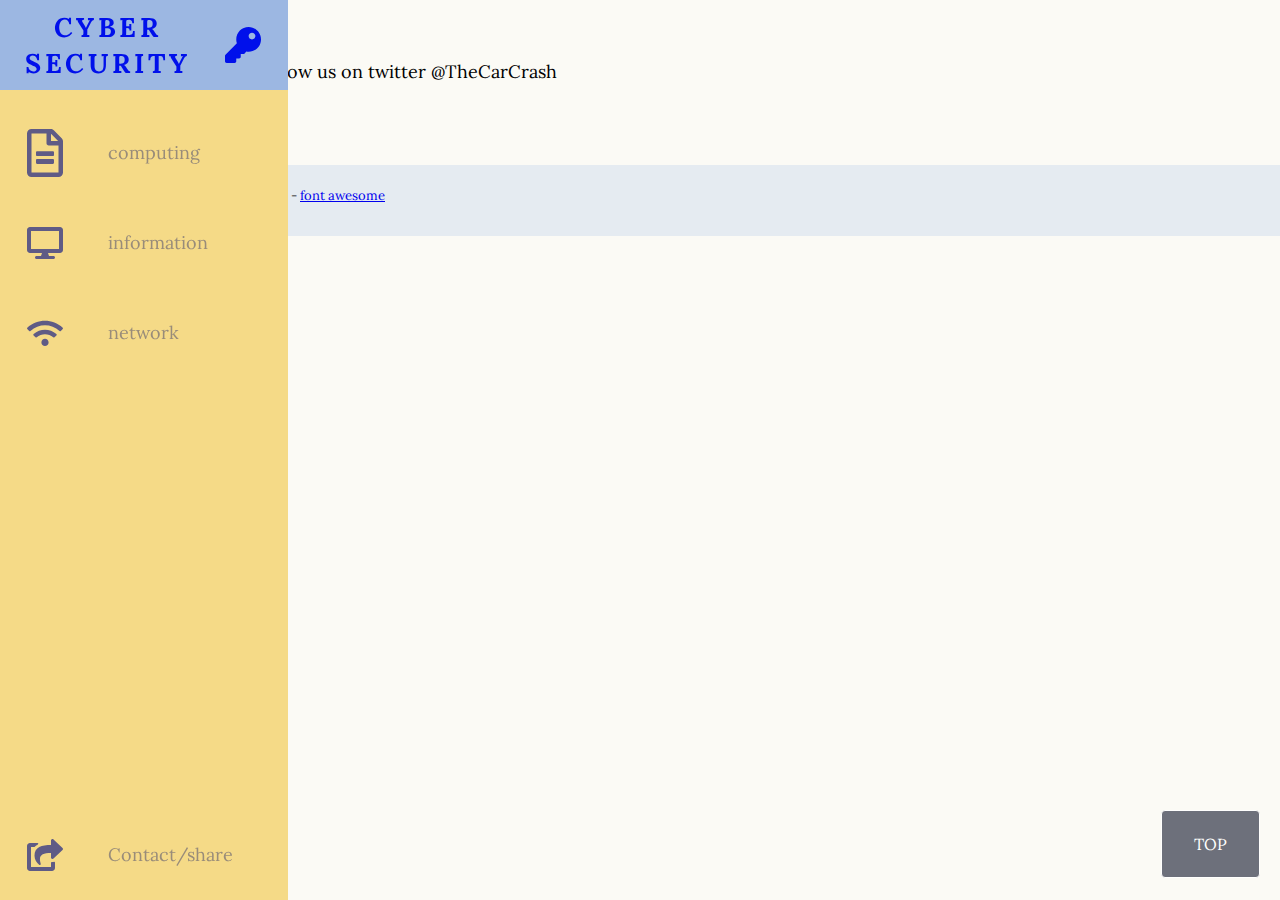
<file: CI435 Assessment JW/contact.html>
<!DOCTYPE html>
<html lang="en">
<head>

    <meta charset="UTF-8">
    <meta name="viewport" content="width=device-width, initial-scale=1.0">
    <title>Contact</title>
    
    <!--Font from: Google Font-->
    <link rel="preconnect" href="https://fonts.gstatic.com">
<link href="https://fonts.googleapis.com/css2?family=Bitter:wght@500&family=Open+Sans:wght@700&family=Oswald&display=swap" rel="stylesheet">
    
    <!-- CSS files-->
    <link rel="stylesheet" href="style.css">
    
    <link rel="stylesheet" href="normalize.css">
    <link href="https://fonts.googleapis.com/css?family=Lora:400,700|Montserrat:300" rel="stylesheet">
</head>

<body>
    
    <a href="#top" class="toTop">TOP</a>

    
    <header class="banner"><!--The main heading for the page -->
		<!--<h1></h1> 
		<h2></h2> -->
		<a id="top"></a>
    </header>
    
<!--navigation menu -->
<nav class="navbar">
    <ul class="navbar-nav">
        <li class="logo">
            <a title="cyber security" href="index.html" class="nav-link" >
                <span class="link-text">Cyber Security</span>
                <svg xmlns="http://www.w3.org/2000/svg" viewBox="0 0 512 512"
                aria-hidden="true"
                     focusable="false"
                     data-prefix="fad"
                     data-icon="book-open"
                     role="img"
                     class="icon"><!-- Font Awesome Free 5.15.1 by @fontawesome - https://fontawesome.com License - https://fontawesome.com/license/free (Icons: CC BY 4.0, Fonts: SIL OFL 1.1, Code: MIT License) --><path fill=currentColor d="M512 176.001C512 273.203 433.202 352 336 352c-11.22 0-22.19-1.062-32.827-3.069l-24.012 27.014A23.999 23.999 0 0 1 261.223 384H224v40c0 13.255-10.745 24-24 24h-40v40c0 13.255-10.745 24-24 24H24c-13.255 0-24-10.745-24-24v-78.059c0-6.365 2.529-12.47 7.029-16.971l161.802-161.802C163.108 213.814 160 195.271 160 176 160 78.798 238.797.001 335.999 0 433.488-.001 512 78.511 512 176.001zM336 128c0 26.51 21.49 48 48 48s48-21.49 48-48-21.49-48-48-48-48 21.49-48 48z" class="fa-primary"/></svg>
            </a>
        </li>


        <li class="nav-item">
            <a title="computing security" href="computing.html" class="nav-link">
              <svg xmlns="http://www.w3.org/2000/svg" viewBox="0 0 384 512"
                aria-hidden="true"
                    focusable="false"
                    data-prefix="fad"
                    data-icon="pencil-alt"
                    role="img" 
                    class="icon" ><path fill=currentColor d="M288 248v28c0 6.6-5.4 12-12 12H108c-6.6 0-12-5.4-12-12v-28c0-6.6 5.4-12 12-12h168c6.6 0 12 5.4 12 12zm-12 72H108c-6.6 0-12 5.4-12 12v28c0 6.6 5.4 12 12 12h168c6.6 0 12-5.4 12-12v-28c0-6.6-5.4-12-12-12zm108-188.1V464c0 26.5-21.5 48-48 48H48c-26.5 0-48-21.5-48-48V48C0 21.5 21.5 0 48 0h204.1C264.8 0 277 5.1 286 14.1L369.9 98c9 8.9 14.1 21.2 14.1 33.9zm-128-80V128h76.1L256 51.9zM336 464V176H232c-13.3 0-24-10.7-24-24V48H48v416h288z" class="fa-primary"/>
            
              </svg>
                <span class="link-text">computing</span>
            </a>
        </li>


        <li class="nav-item">
            <a title="information security" href="information.html" class="nav-link">
              <svg xmlns="http://www.w3.org/2000/svg" viewBox="0 0 576 512" aria-hidden="true"
              focusable="false"
              data-prefix="fad"
              data-icon="pencil-alt"
              role="img" 
              class="icon" ><path fill=currentColor d="M528 0H48C21.5 0 0 21.5 0 48v320c0 26.5 21.5 48 48 48h192l-16 48h-72c-13.3 0-24 10.7-24 24s10.7 24 24 24h272c13.3 0 24-10.7 24-24s-10.7-24-24-24h-72l-16-48h192c26.5 0 48-21.5 48-48V48c0-26.5-21.5-48-48-48zm-16 352H64V64h448v288z" class="fa-primary" /></svg>
                    
                </svg>
                <span class="link-text">information</span>
            </a>
        </li>
        

        <li class="nav-item">
            <a title="network security" href="network.html" class="nav-link">
              <svg xmlns="http://www.w3.org/2000/svg" viewBox="0 0 640 512"
              aria-hidden="true"
              focusable="false"
              data-prefix="fad"
              data-icon="pencil-alt"
              role="img" 
              class="icon" ><path fill=currentColor d="M634.91 154.88C457.74-8.99 182.19-8.93 5.09 154.88c-6.66 6.16-6.79 16.59-.35 22.98l34.24 33.97c6.14 6.1 16.02 6.23 22.4.38 145.92-133.68 371.3-133.71 517.25 0 6.38 5.85 16.26 5.71 22.4-.38l34.24-33.97c6.43-6.39 6.3-16.82-.36-22.98zM320 352c-35.35 0-64 28.65-64 64s28.65 64 64 64 64-28.65 64-64-28.65-64-64-64zm202.67-83.59c-115.26-101.93-290.21-101.82-405.34 0-6.9 6.1-7.12 16.69-.57 23.15l34.44 33.99c6 5.92 15.66 6.32 22.05.8 83.95-72.57 209.74-72.41 293.49 0 6.39 5.52 16.05 5.13 22.05-.8l34.44-33.99c6.56-6.46 6.33-17.06-.56-23.15z" class="fa-primary" />/></svg>

                <span class="link-text">network</span>
        
            </a>
            <li class="nav-item">
              <a title="Contacts" href="contact.html" class="nav-link">
                <svg xmlns="http://www.w3.org/2000/svg" viewBox="0 0 576 512"
              aria-hidden="true"
              focusable="false"
              data-prefix="fad"
              data-icon="pencil-alt"
              role="img" 
              class="icon" ><path fill=currentColor d="M568.482 177.448L424.479 313.433C409.3 327.768 384 317.14 384 295.985v-71.963c-144.575.97-205.566 35.113-164.775 171.353 4.483 14.973-12.846 26.567-25.006 17.33C155.252 383.105 120 326.488 120 269.339c0-143.937 117.599-172.5 264-173.312V24.012c0-21.174 25.317-31.768 40.479-17.448l144.003 135.988c10.02 9.463 10.028 25.425 0 34.896zM384 379.128V448H64V128h50.916a11.99 11.99 0 0 0 8.648-3.693c14.953-15.568 32.237-27.89 51.014-37.676C185.708 80.83 181.584 64 169.033 64H48C21.49 64 0 85.49 0 112v352c0 26.51 21.49 48 48 48h352c26.51 0 48-21.49 48-48v-88.806c0-8.288-8.197-14.066-16.011-11.302a71.83 71.83 0 0 1-34.189 3.377c-7.27-1.046-13.8 4.514-13.8 11.859z" class="fa-primary"/></svg>
                  <span class="link-text">Contact/share</span>
          
              </a>
        </li>

        

        
        
    </ul>

</nav> <!-- end of navigation -->

<main id="wrapper"><!-- start of main content -->
    Follow us on twitter @TheCarCrash
</main><!--Close main page content --> 

    <div id="refdes">
    
<footer>
<ul>
    <li>
        Copyright free icons from - <a href="https://fontawesome.com/icons?d=gallery" target="_blank">font awesome </a>

    </li>
</ul>
    
</footer>

</div>
</body>

</html>
</file>
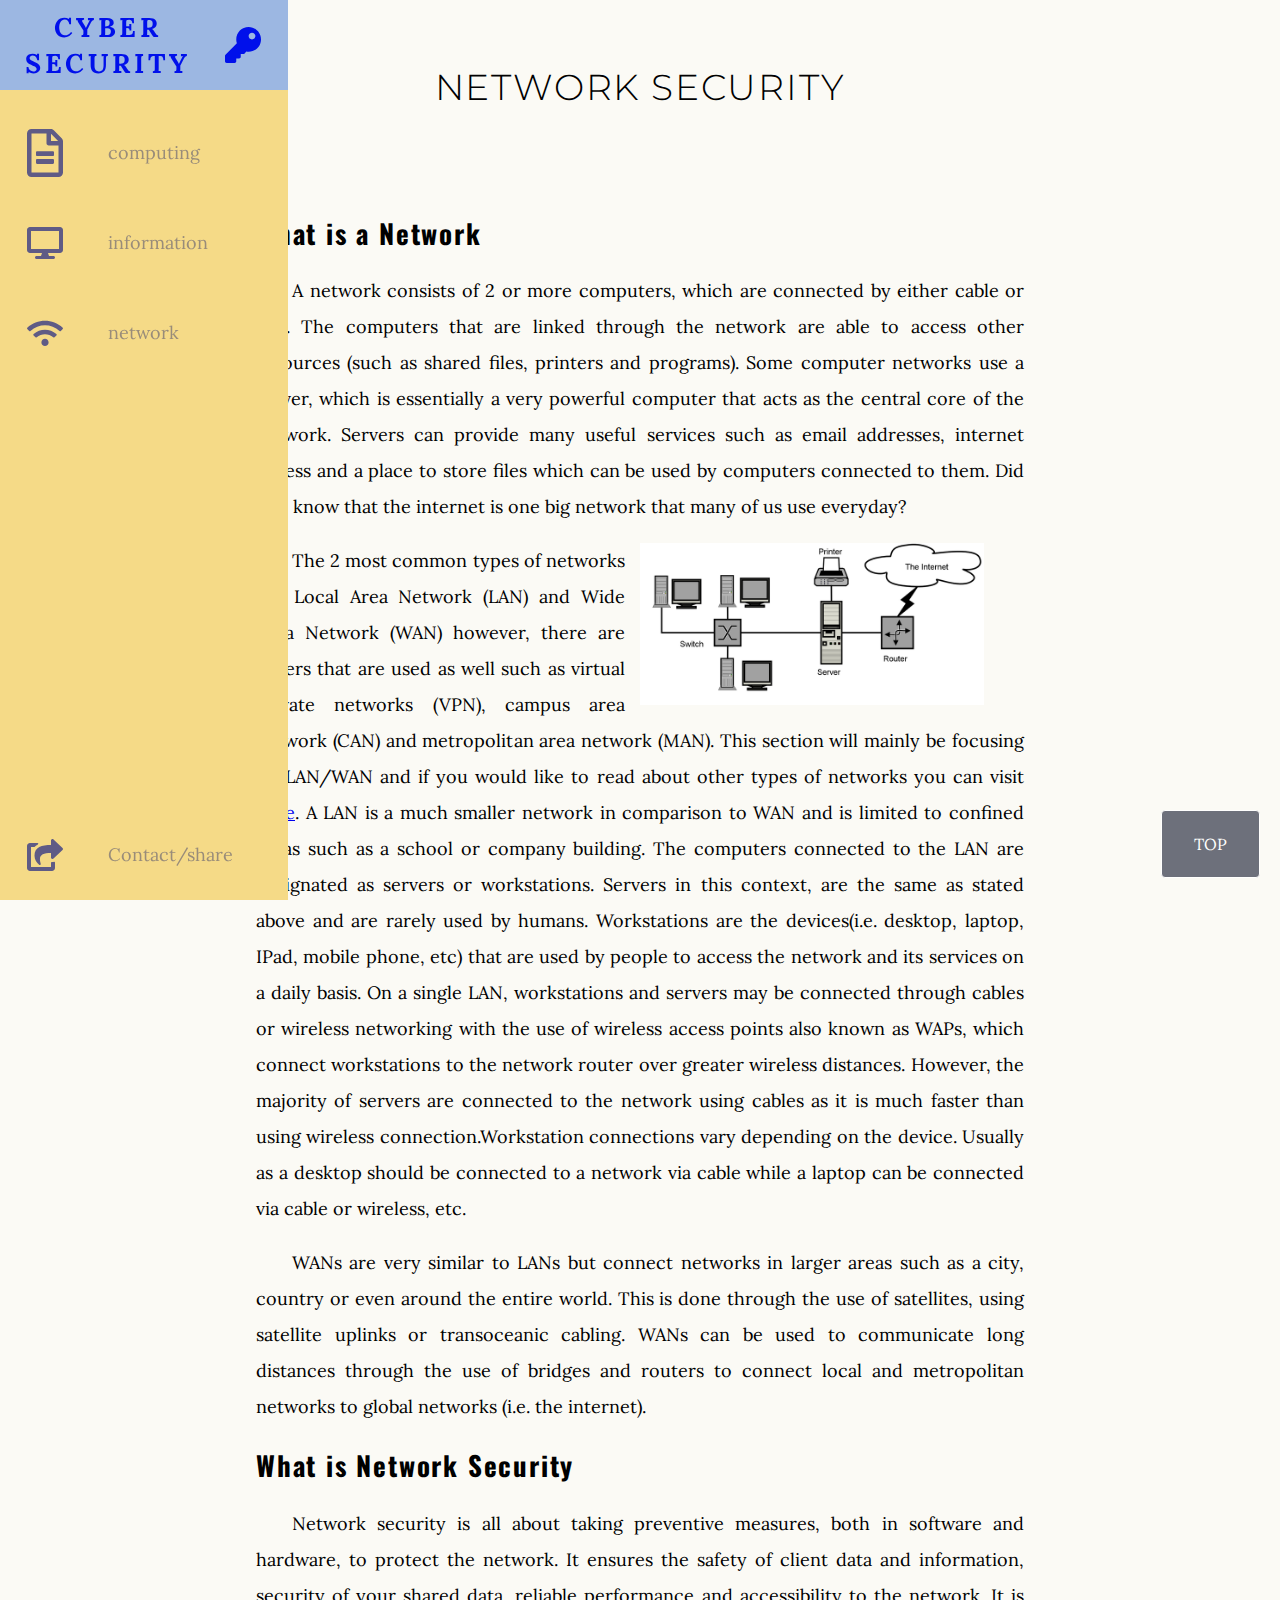
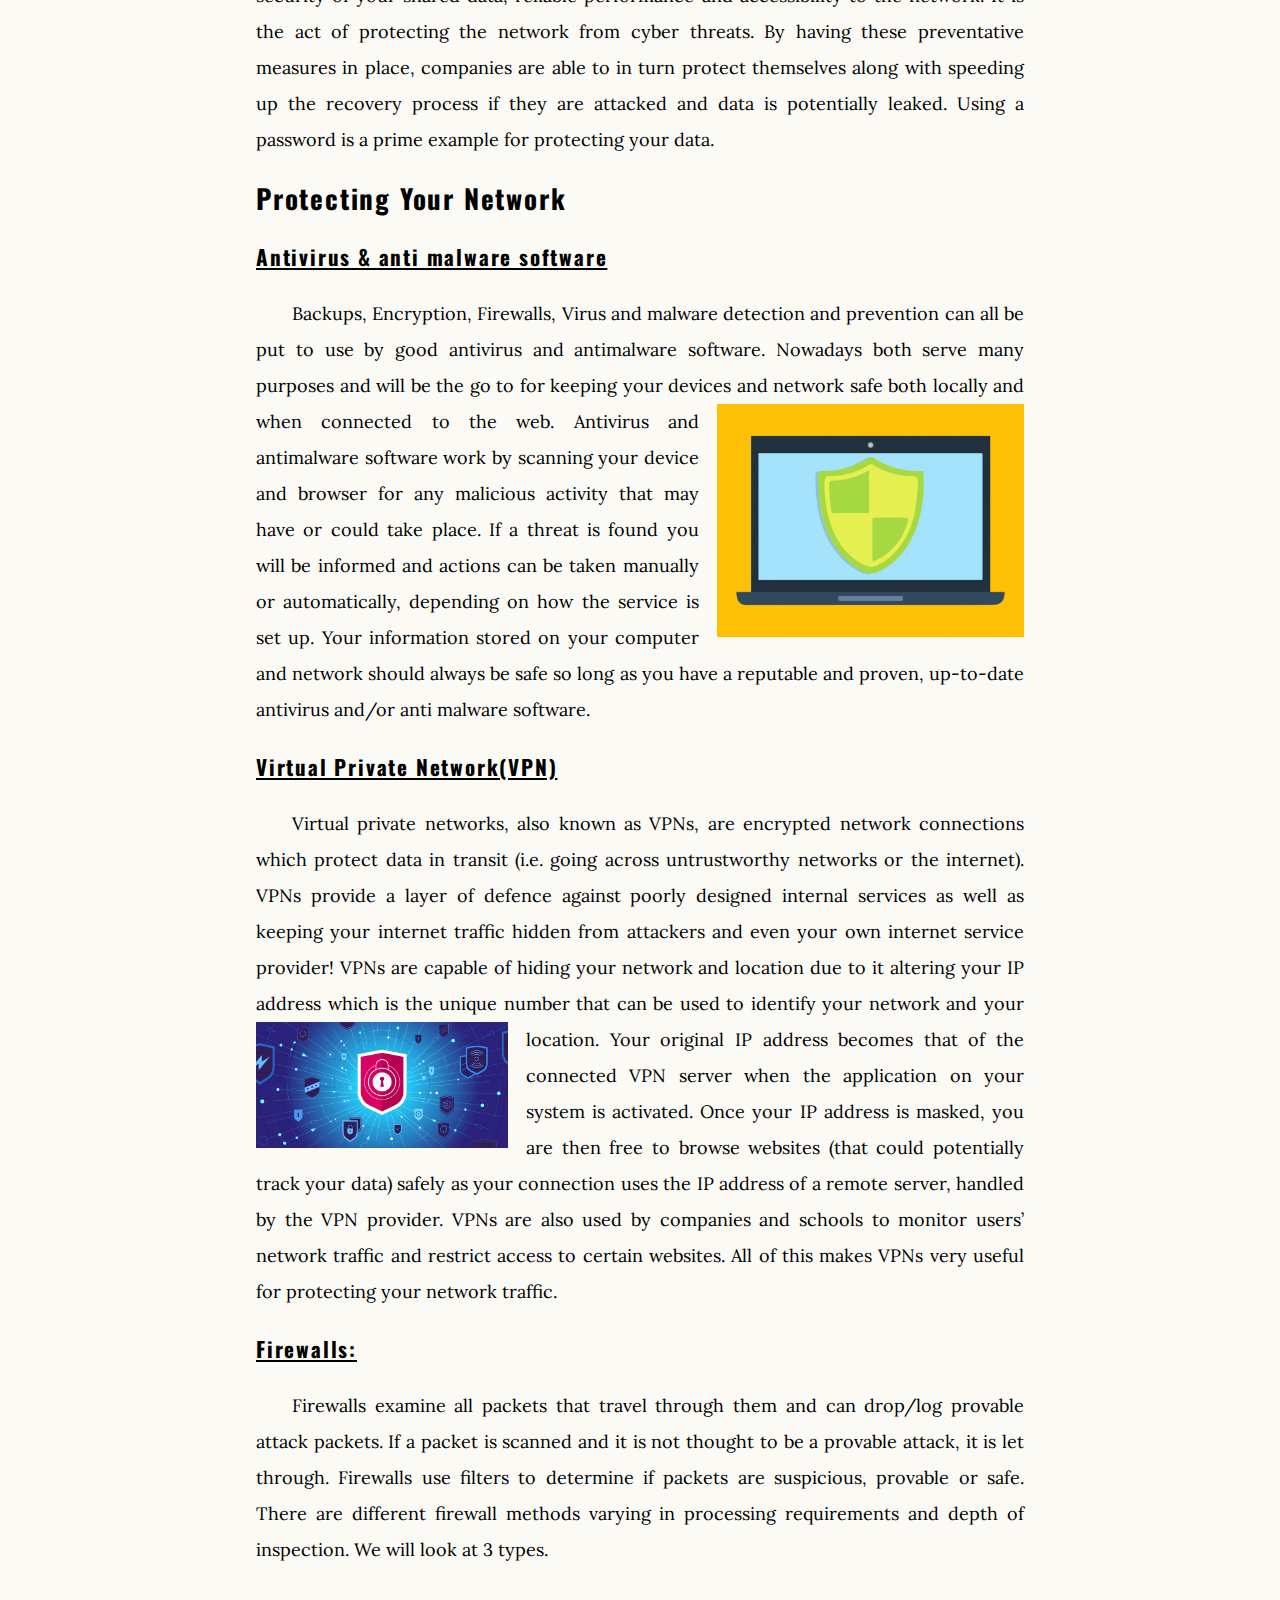
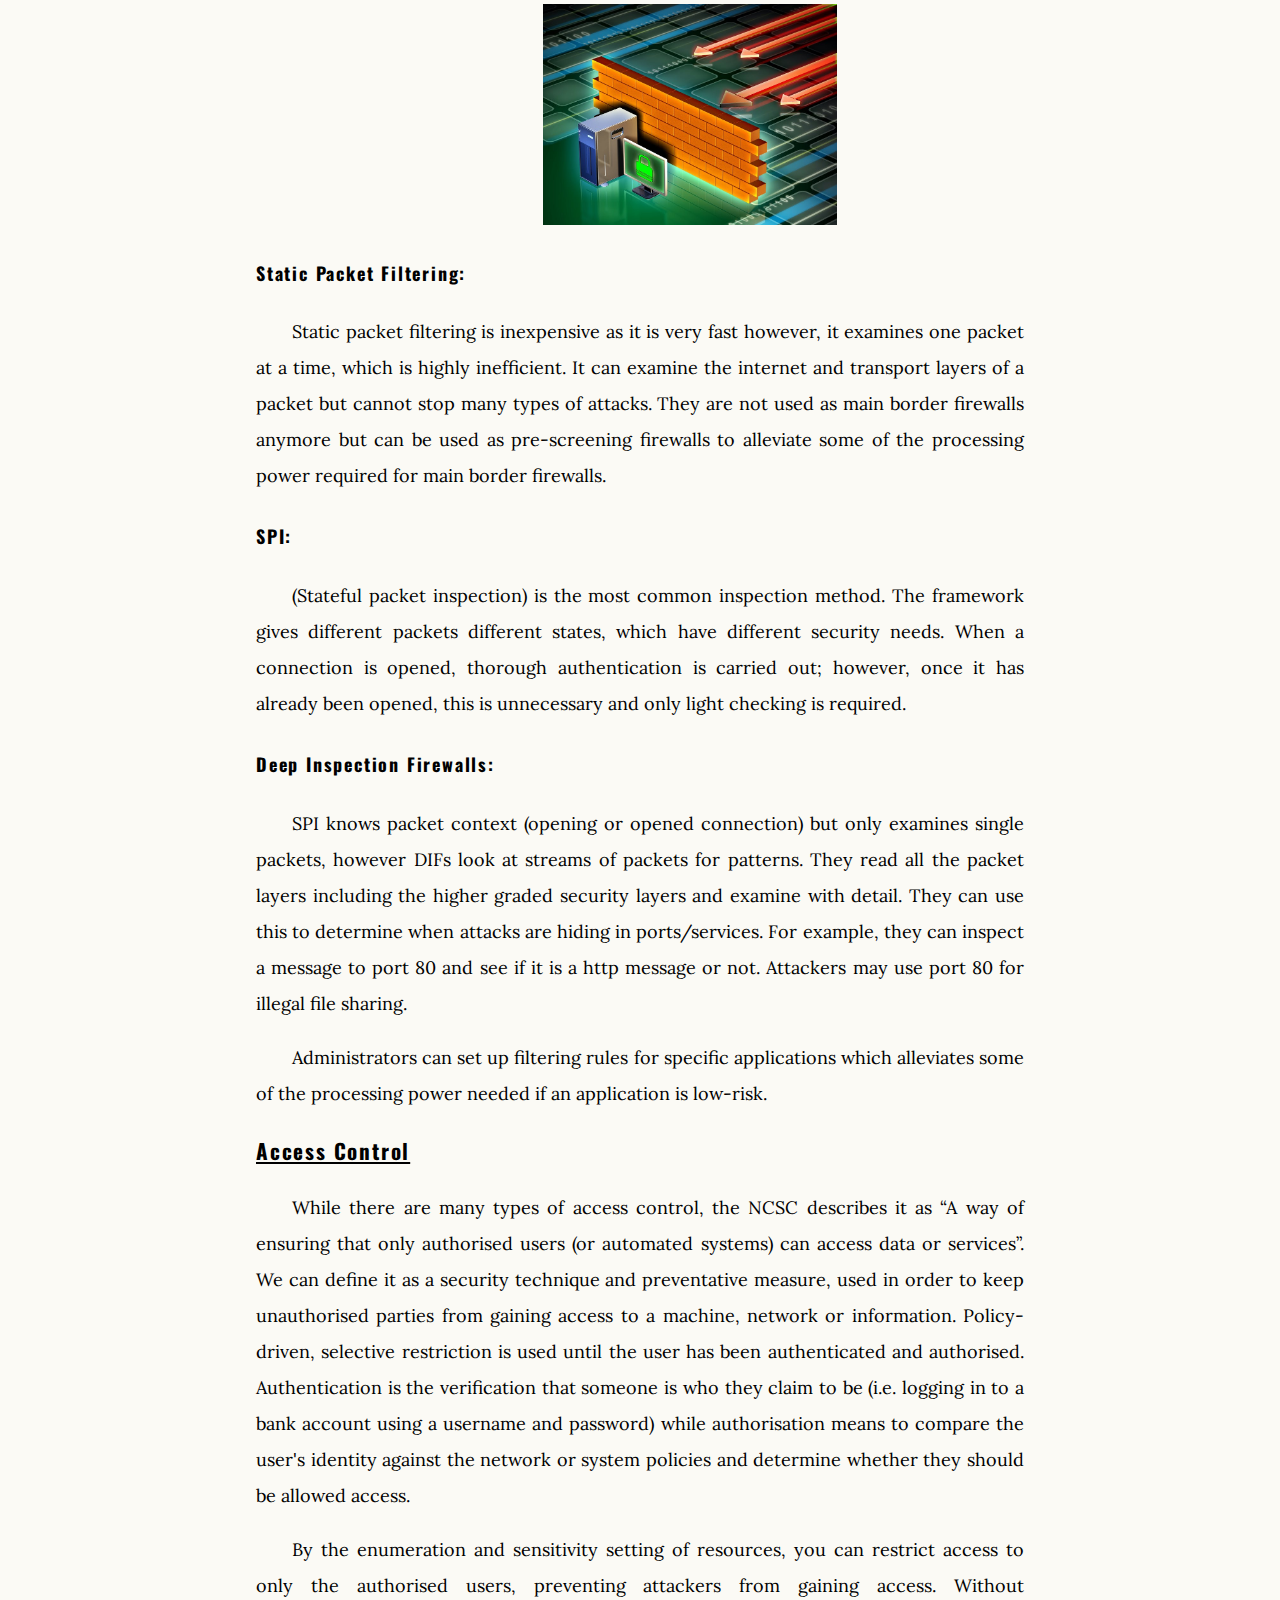
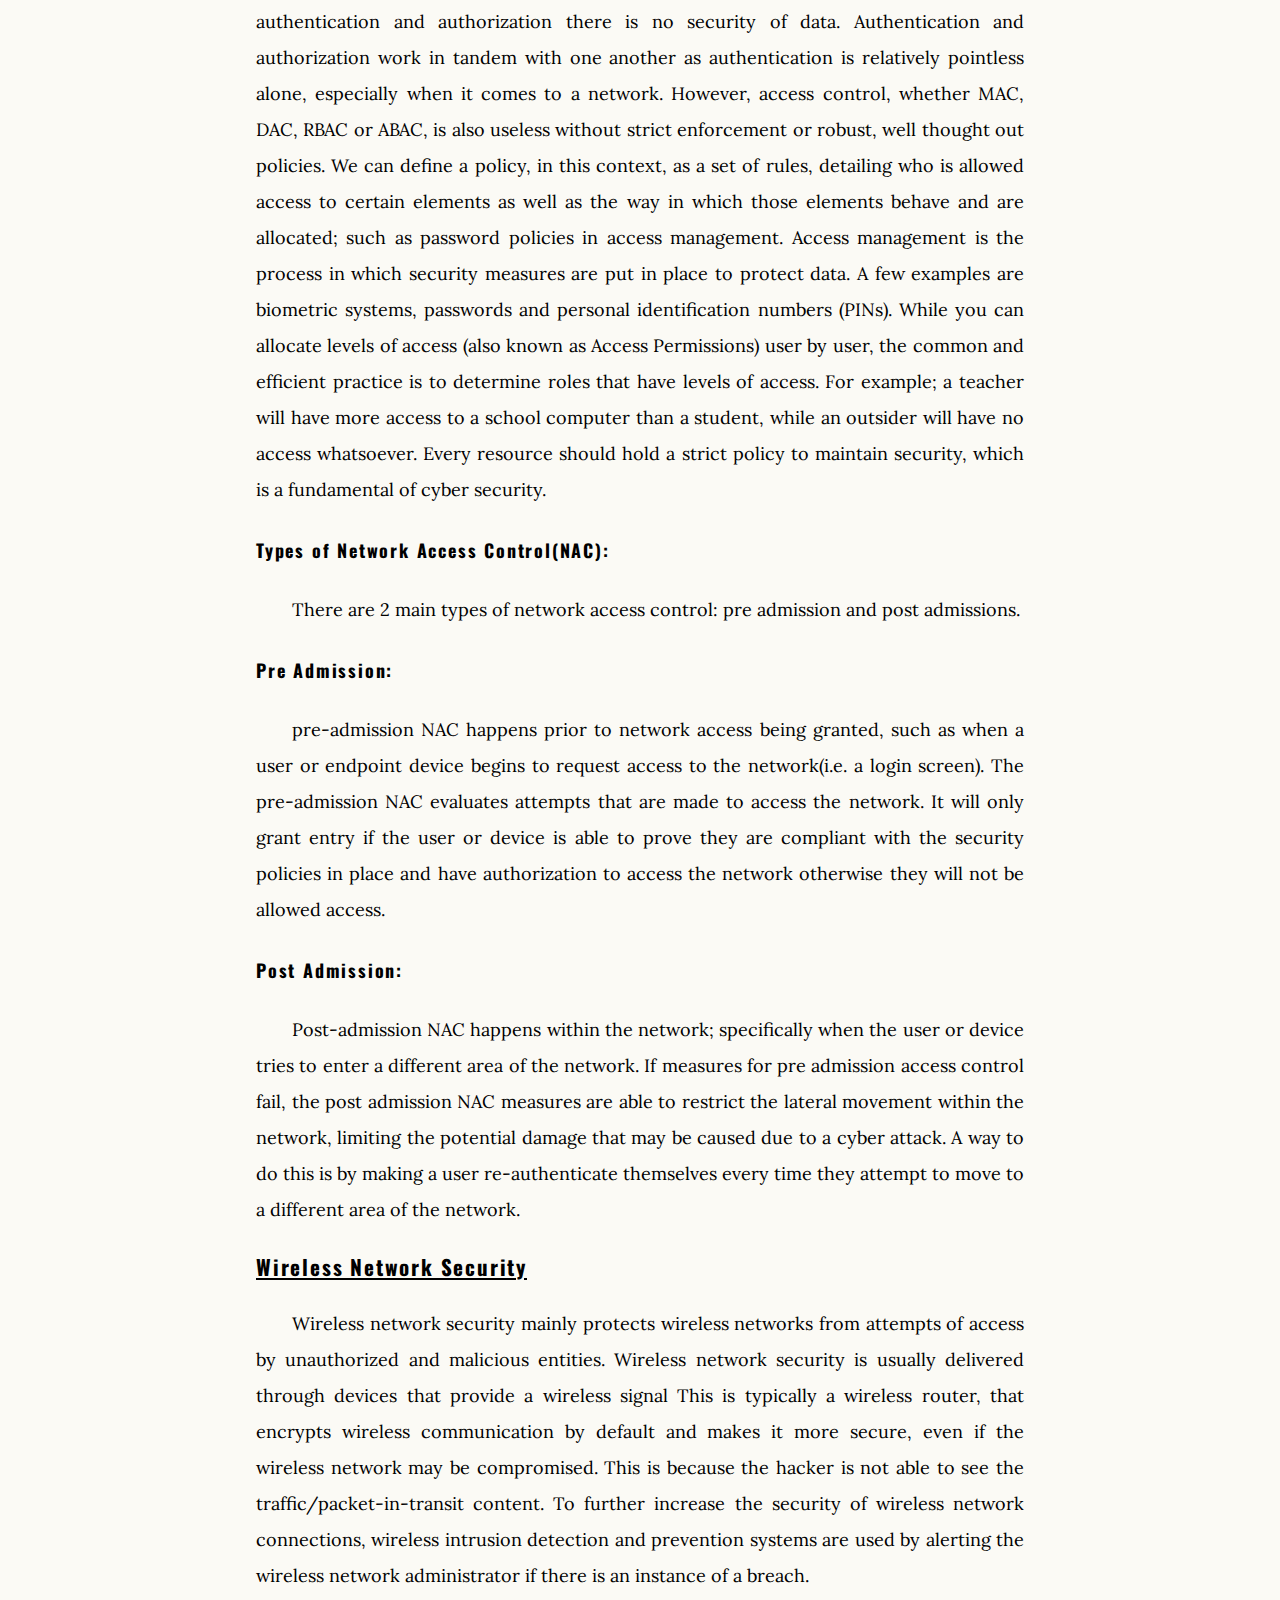
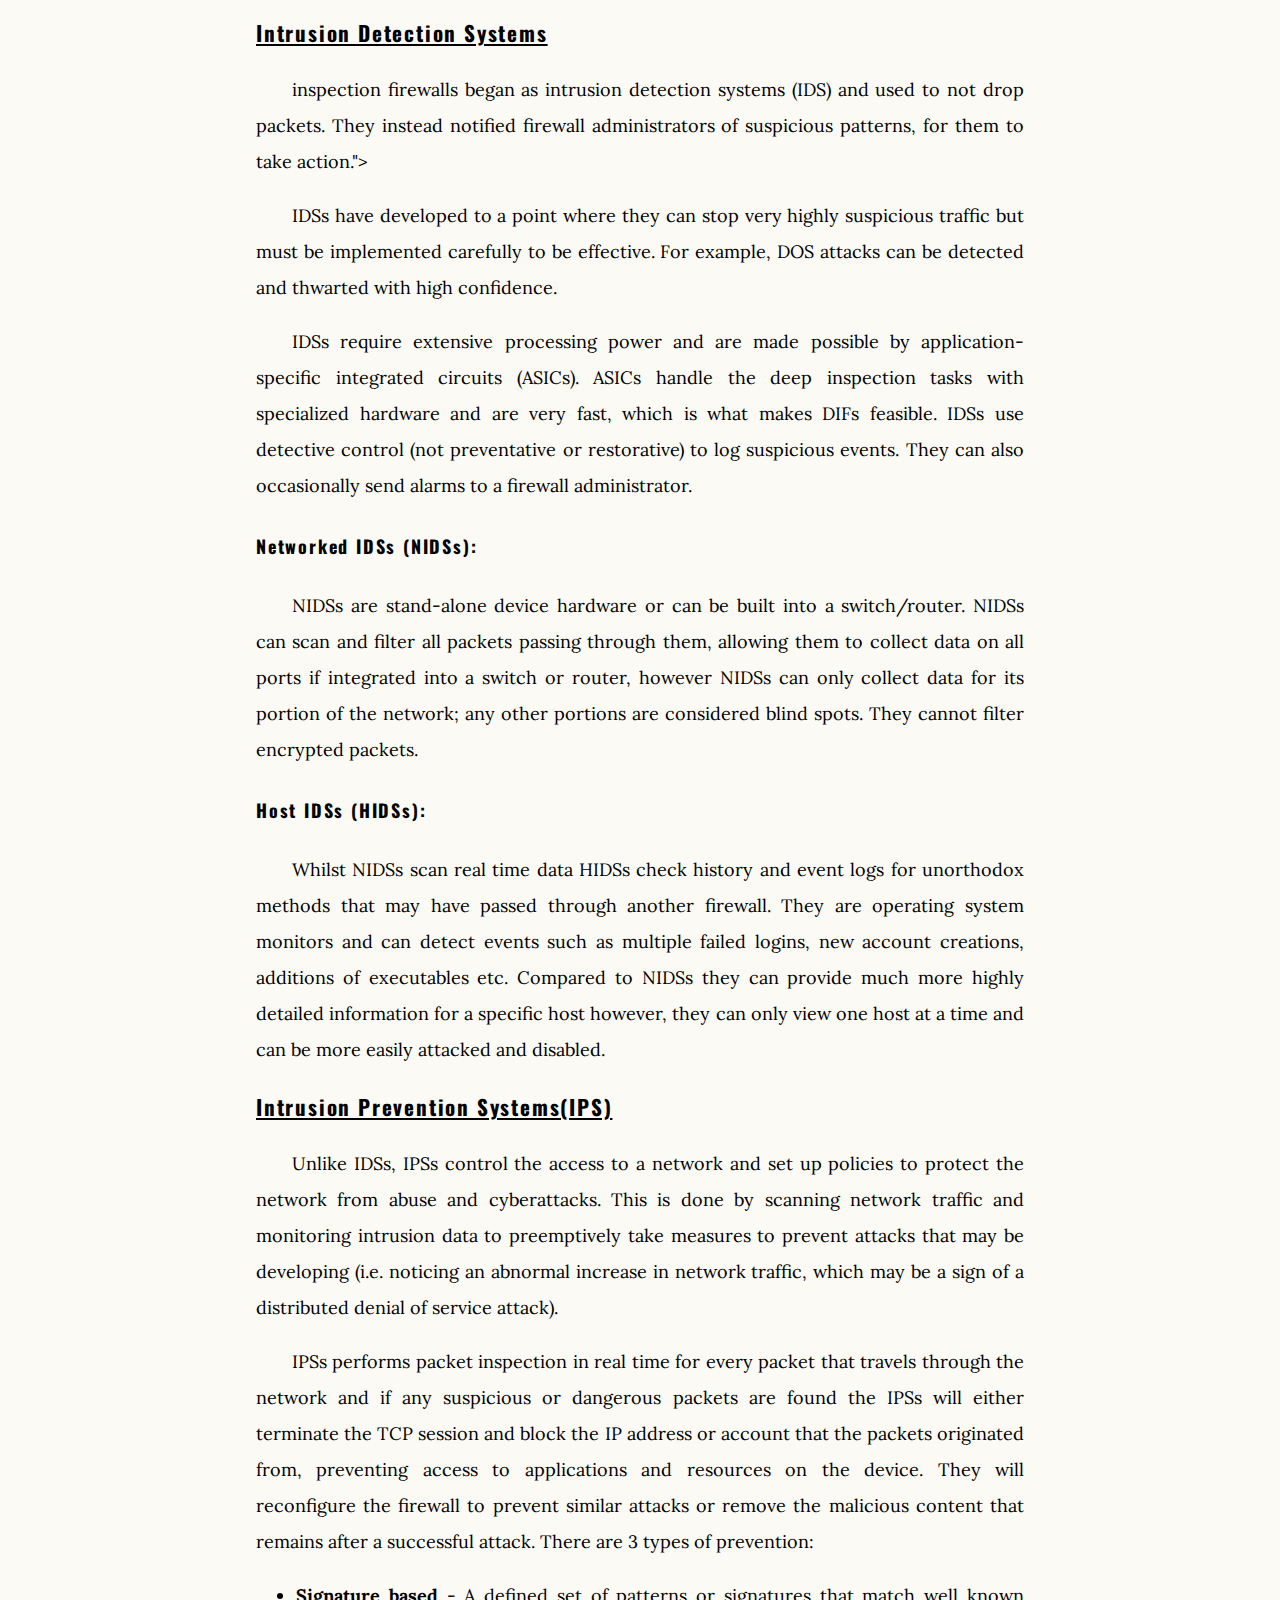
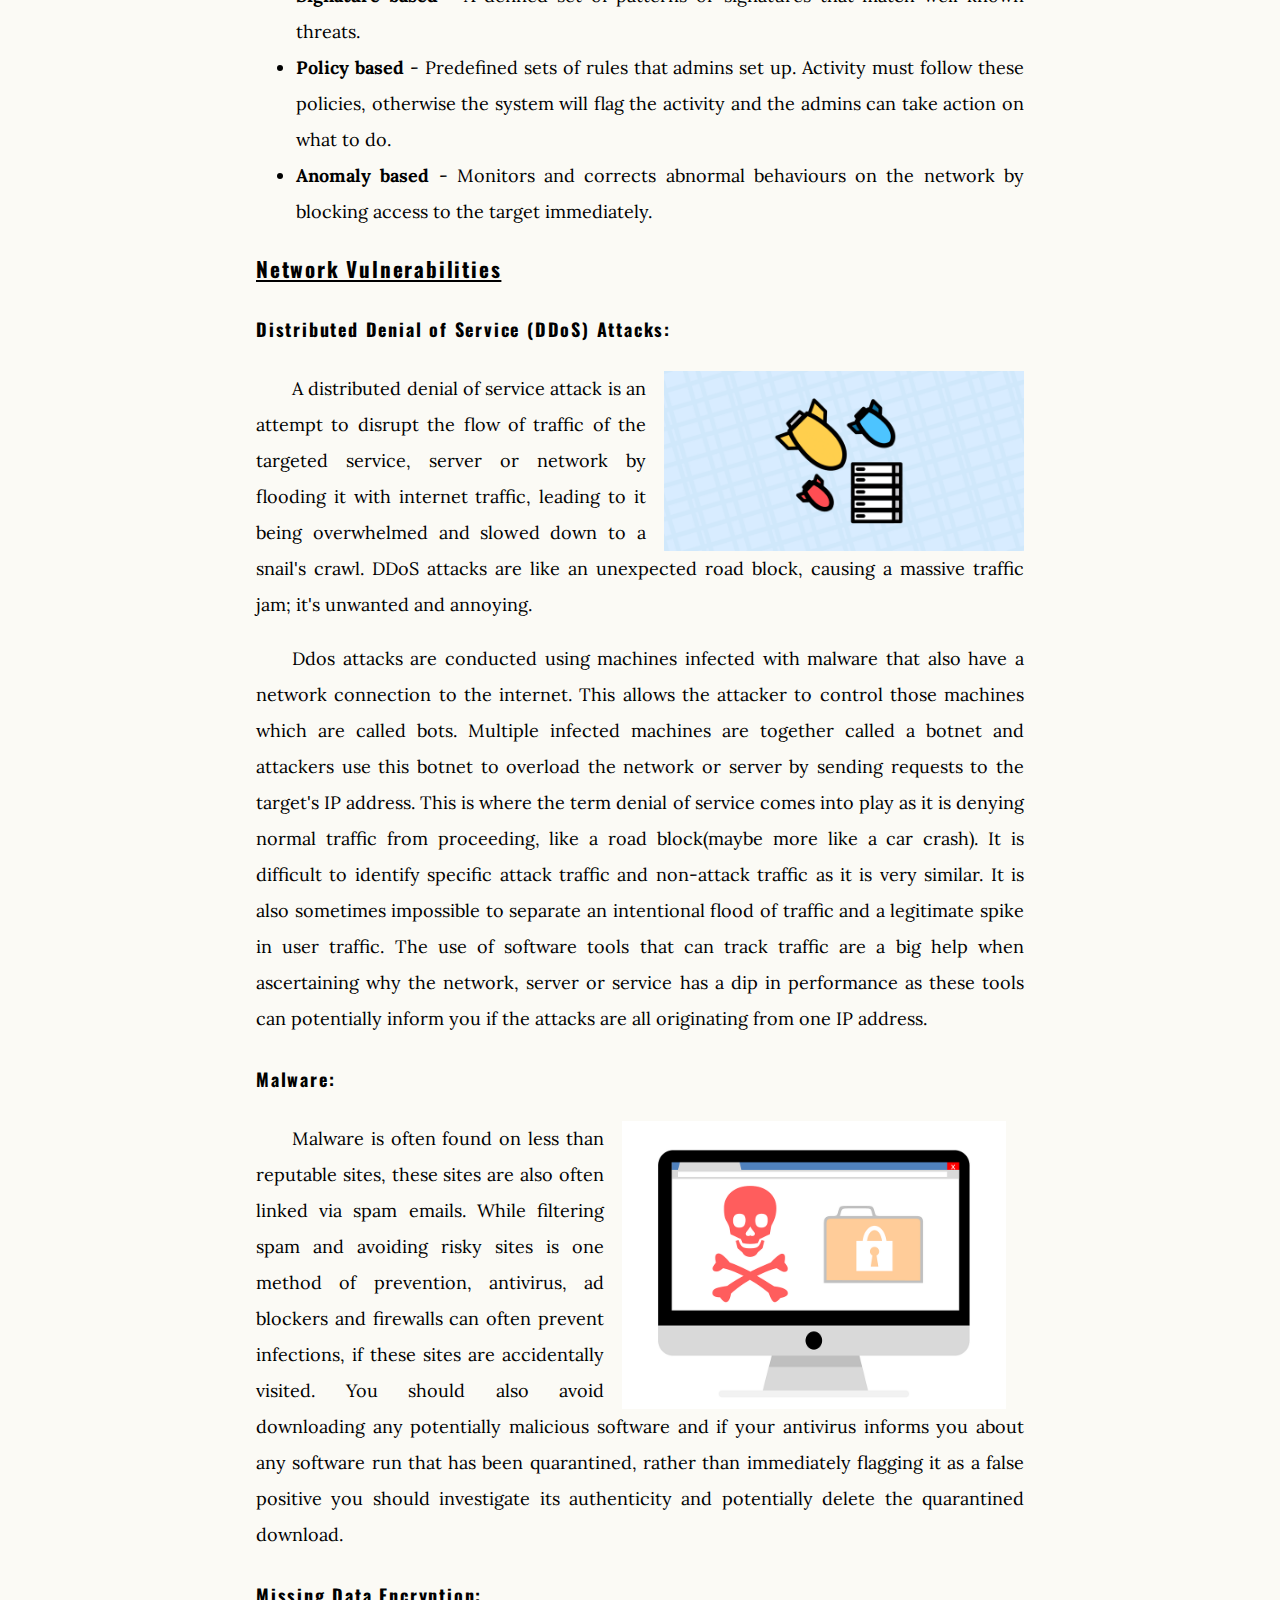
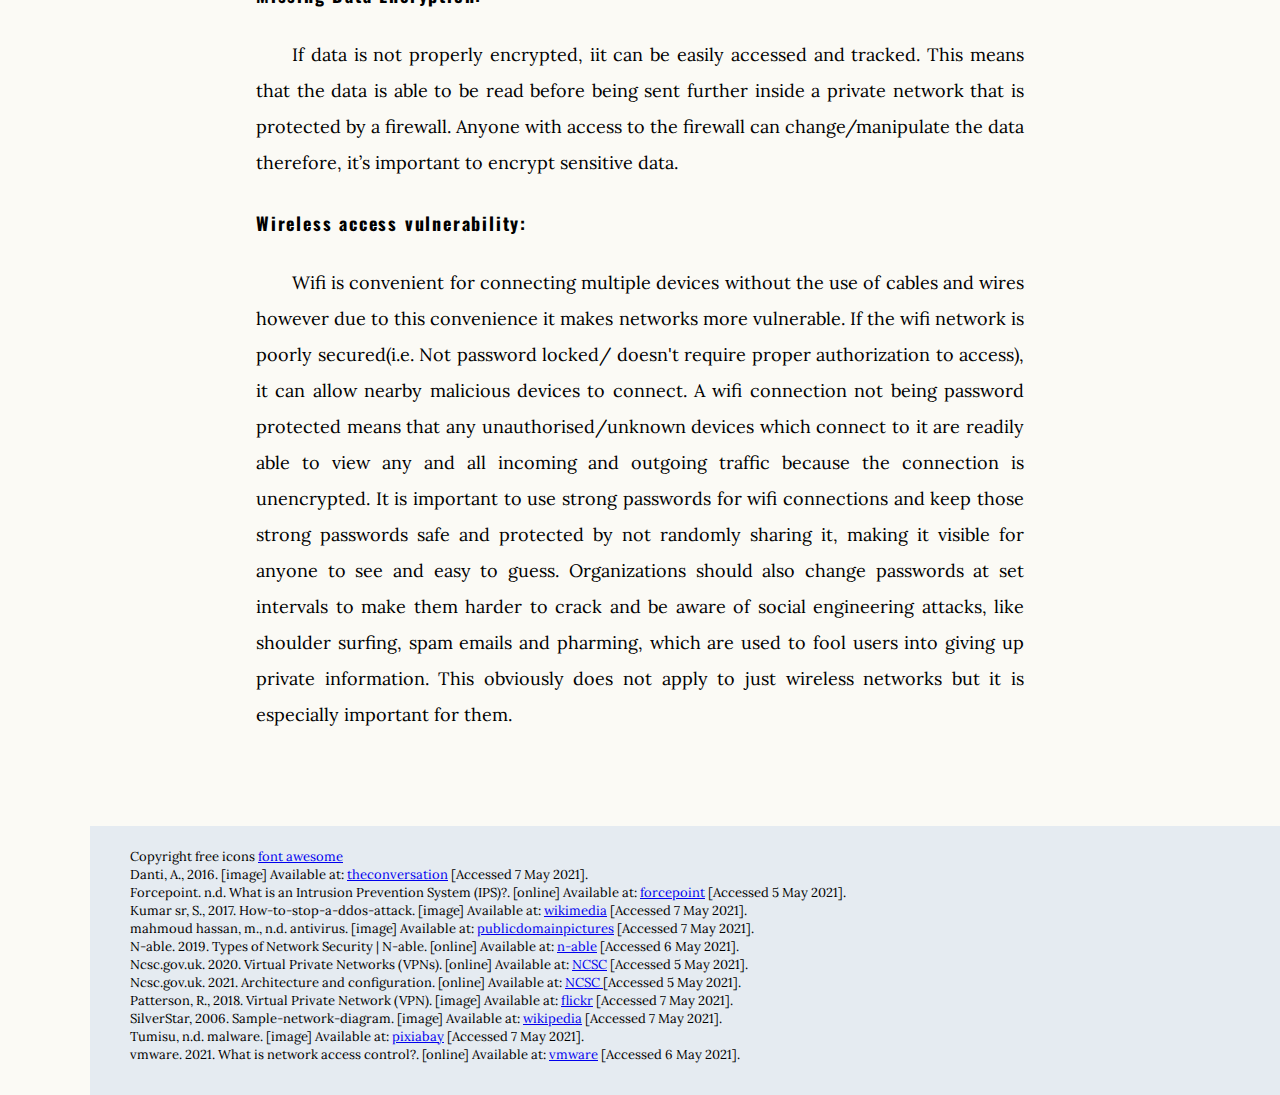
<file: CI435 Assessment JW/network.html>
<!DOCTYPE html>
<html lang="en">
  
<head>

    <meta charset="UTF-8">
    <meta name="viewport" content="width=device-width, initial-scale=1.0">
    <title>network security </title>
    
    <!--Font from: Google Font-->
    <link rel="preconnect" href="https://fonts.gstatic.com">
<link href="https://fonts.googleapis.com/css2?family=Bitter:wght@500&family=Open+Sans:wght@700&family=Oswald&display=swap" rel="stylesheet">
    
    <!-- CSS files-->
    <link rel="stylesheet" href="style.css">
    
    <link rel="stylesheet" href="normalize.css">
    <link href="https://fonts.googleapis.com/css?family=Lora:400,700|Montserrat:300" rel="stylesheet">
</head>

<body>
    
    <a href="#top" class="toTop">TOP</a>

    
    <header class="banner"><!--The main heading for the page -->
		<h1>Network Security</h1> 
		<h2></h2>
        <a id="top"></a>
    </header>
    
<!--navigation menu -->
<nav class="navbar">
    <ul class="navbar-nav">
        <li class="logo">
            <a title="Cyber Security" href="index.html" class="nav-link" >
                <span class="link-text">Cyber Security</span>
                <svg xmlns="http://www.w3.org/2000/svg" viewBox="0 0 512 512"
                aria-hidden="true"
                     focusable="false"
                     data-prefix="fad"
                     data-icon="book-open"
                     role="img"
                     class="icon"><!-- Font Awesome Free 5.15.1 by @fontawesome - https://fontawesome.com License - https://fontawesome.com/license/free (Icons: CC BY 4.0, Fonts: SIL OFL 1.1, Code: MIT License) --><path fill=currentColor d="M512 176.001C512 273.203 433.202 352 336 352c-11.22 0-22.19-1.062-32.827-3.069l-24.012 27.014A23.999 23.999 0 0 1 261.223 384H224v40c0 13.255-10.745 24-24 24h-40v40c0 13.255-10.745 24-24 24H24c-13.255 0-24-10.745-24-24v-78.059c0-6.365 2.529-12.47 7.029-16.971l161.802-161.802C163.108 213.814 160 195.271 160 176 160 78.798 238.797.001 335.999 0 433.488-.001 512 78.511 512 176.001zM336 128c0 26.51 21.49 48 48 48s48-21.49 48-48-21.49-48-48-48-48 21.49-48 48z" class="fa-primary"/></svg>
            </a>
        </li>


        <li class="nav-item">
            <a title="Computing Security" href="computing.html" class="nav-link">
              <svg xmlns="http://www.w3.org/2000/svg" viewBox="0 0 384 512"
                aria-hidden="true"
                    focusable="false"
                    data-prefix="fad"
                    data-icon="pencil-alt"
                    role="img" 
                    class="icon" ><path fill=currentColor d="M288 248v28c0 6.6-5.4 12-12 12H108c-6.6 0-12-5.4-12-12v-28c0-6.6 5.4-12 12-12h168c6.6 0 12 5.4 12 12zm-12 72H108c-6.6 0-12 5.4-12 12v28c0 6.6 5.4 12 12 12h168c6.6 0 12-5.4 12-12v-28c0-6.6-5.4-12-12-12zm108-188.1V464c0 26.5-21.5 48-48 48H48c-26.5 0-48-21.5-48-48V48C0 21.5 21.5 0 48 0h204.1C264.8 0 277 5.1 286 14.1L369.9 98c9 8.9 14.1 21.2 14.1 33.9zm-128-80V128h76.1L256 51.9zM336 464V176H232c-13.3 0-24-10.7-24-24V48H48v416h288z" class="fa-primary"/>
            
              </svg>
                <span class="link-text">computing</span>
            </a>
        </li>


        <li class="nav-item">
            <a title="Information Security" href="information.html" class="nav-link">
              <svg xmlns="http://www.w3.org/2000/svg" viewBox="0 0 576 512" aria-hidden="true"
              focusable="false"
              data-prefix="fad"
              data-icon="pencil-alt"
              role="img" 
              class="icon" ><path fill=currentColor d="M528 0H48C21.5 0 0 21.5 0 48v320c0 26.5 21.5 48 48 48h192l-16 48h-72c-13.3 0-24 10.7-24 24s10.7 24 24 24h272c13.3 0 24-10.7 24-24s-10.7-24-24-24h-72l-16-48h192c26.5 0 48-21.5 48-48V48c0-26.5-21.5-48-48-48zm-16 352H64V64h448v288z" class="fa-primary" /></svg>
                    
                </svg>
                <span class="link-text">information</span>
            </a>
        </li>
        

        <li class="nav-item">
            <a title="Network Security" href="network.html" class="nav-link">
              <svg xmlns="http://www.w3.org/2000/svg" viewBox="0 0 640 512"
              aria-hidden="true"
              focusable="false"
              data-prefix="fad"
              data-icon="pencil-alt"
              role="img" 
              class="icon" ><path fill=currentColor d="M634.91 154.88C457.74-8.99 182.19-8.93 5.09 154.88c-6.66 6.16-6.79 16.59-.35 22.98l34.24 33.97c6.14 6.1 16.02 6.23 22.4.38 145.92-133.68 371.3-133.71 517.25 0 6.38 5.85 16.26 5.71 22.4-.38l34.24-33.97c6.43-6.39 6.3-16.82-.36-22.98zM320 352c-35.35 0-64 28.65-64 64s28.65 64 64 64 64-28.65 64-64-28.65-64-64-64zm202.67-83.59c-115.26-101.93-290.21-101.82-405.34 0-6.9 6.1-7.12 16.69-.57 23.15l34.44 33.99c6 5.92 15.66 6.32 22.05.8 83.95-72.57 209.74-72.41 293.49 0 6.39 5.52 16.05 5.13 22.05-.8l34.44-33.99c6.56-6.46 6.33-17.06-.56-23.15z" class="fa-primary" />/></svg>

                <span class="link-text">network</span>
        
            </a>
            <li class="nav-item">
              <a title="Contact Me" href="contact.html" class="nav-link">
                <svg xmlns="http://www.w3.org/2000/svg" viewBox="0 0 576 512"
              aria-hidden="true"
              focusable="false"
              data-prefix="fad"
              data-icon="pencil-alt"
              role="img" 
              class="icon" ><path fill=currentColor d="M568.482 177.448L424.479 313.433C409.3 327.768 384 317.14 384 295.985v-71.963c-144.575.97-205.566 35.113-164.775 171.353 4.483 14.973-12.846 26.567-25.006 17.33C155.252 383.105 120 326.488 120 269.339c0-143.937 117.599-172.5 264-173.312V24.012c0-21.174 25.317-31.768 40.479-17.448l144.003 135.988c10.02 9.463 10.028 25.425 0 34.896zM384 379.128V448H64V128h50.916a11.99 11.99 0 0 0 8.648-3.693c14.953-15.568 32.237-27.89 51.014-37.676C185.708 80.83 181.584 64 169.033 64H48C21.49 64 0 85.49 0 112v352c0 26.51 21.49 48 48 48h352c26.51 0 48-21.49 48-48v-88.806c0-8.288-8.197-14.066-16.011-11.302a71.83 71.83 0 0 1-34.189 3.377c-7.27-1.046-13.8 4.514-13.8 11.859z" class="fa-primary"/></svg>
                  <span class="link-text">Contact/share</span>
          
              </a>
        </li>

        

        
        
    </ul>

</nav> <!-- end of navigation -->

<main id="wrapper" ><!-- start of main content -->
    <article>
        <h2>What is a Network</h2>

            <p>
                A network consists of 2 or more computers, which are connected by either cable or wifi. The computers that are linked through the network are able to access other resources (such as shared files, printers and programs). Some computer networks use a server, which is essentially a very powerful computer that acts as the central core of the network. Servers can provide many useful services such as email addresses, internet access and a place to store files which can be used by computers connected to them. Did you know that the internet is one big network that many of us use everyday?

            </p>
            <figure>
                <img src="images\800px-Sample-network-diagram.png" class="floatright"alt="network"  style="text-align: center; padding-bottom: 15px; padding-left: 15px; width:50%">
                
            </figure>
            <p>
                The 2 most common types of networks are Local Area Network (LAN) and Wide Area Network (WAN) however, there are others that are used as well such as virtual private networks (VPN), campus area network (CAN) and metropolitan area network (MAN). This section will mainly be focusing on LAN/WAN and if you would like to read about other types of networks you can visit <a target="blank" href="https://www.belden.com/blogs/network-types">here</a>. A LAN is a much smaller network in comparison to WAN and is limited to confined areas such as a school or company building. The computers connected to the LAN are designated as servers or workstations. Servers in this context, are the same as stated above and are rarely used by humans. Workstations are the devices(i.e. desktop, laptop, IPad, mobile phone, etc)  that are used by people to access the network and its services on a daily basis. On a single LAN, workstations and servers may be connected through cables or wireless networking with the use of wireless access points also known as WAPs, which connect workstations to the network router over greater wireless distances. However, the majority of servers are connected to the network using cables as it is much faster than using wireless connection.Workstation connections vary depending on the device. Usually as a desktop should be connected to a network via cable while a laptop can be connected via cable or wireless, etc. 

            </p>

            <p>
                WANs are very similar to LANs but connect networks in larger areas such as a city, country or even around the entire world. This is done through the use of satellites, using satellite uplinks or transoceanic cabling. WANs can be used to communicate long distances through the use of bridges and routers to connect local and metropolitan networks to global networks (i.e. the internet). 
            </p>

    </article>

    <article>
        <h2>What is Network Security</h2>
            <p>
                Network security is all about taking preventive measures, both in software and hardware, to protect the network. It ensures the safety of client data and information, security of your shared data, reliable performance and accessibility to the network. It is the act of protecting the network from cyber threats. By having these preventative measures in place, companies are able to in turn protect themselves along with speeding up the recovery process if they are attacked and data is potentially leaked. Using a password is a prime example for protecting your data. 
            </p>
    </article>

    <article>
    <h2> Protecting Your Network</h2>
        <h3>Antivirus & anti malware software</h3>
            <p>
                Backups, Encryption, Firewalls, Virus and malware detection and prevention can all be put to use by good antivirus and antimalware software. Nowadays both serve many purposes and will be the go to for keeping your devices and network safe both locally and when connected to the web.<img  class= "floatright" src="images\antivirus.jpg" alt="antivirus" width="40%" height="auto"> Antivirus and antimalware software work by scanning your device and browser for any malicious activity that may have or could take place. If a threat is found you will be informed and actions can be taken manually or automatically, depending on how the service is set up. Your information stored on your computer and network should always be safe so long as you have a reputable and proven, up-to-date antivirus and/or anti malware software. 
                

        <h3>Virtual Private Network(VPN) </h3>
            <p>
              
                Virtual private networks, also known as VPNs, are encrypted network connections which protect data in transit (i.e. going across untrustworthy networks or the internet). VPNs provide a layer of defence against poorly designed internal services as well as keeping your internet traffic hidden from attackers and even your own internet service provider! VPNs are capable of hiding your network and location due to it altering your IP address which is the unique number that can be used   to identify your network and your location.<img class="floatleft" src="images\40492735910_5e87817b99_c.jpg" alt="VPN" Style="float:left; width:14rem; padding-right: 1rem;"> Your original IP address becomes that of the connected VPN server when the application on your system is activated. Once your IP address is masked, you are then free to browse websites (that could potentially track your data) safely as your connection uses the IP address of a remote server, handled by the VPN provider. VPNs are also used by companies and schools to monitor users’ network traffic and restrict access to certain websites. All of this makes VPNs very useful for protecting your network traffic. 
            </p>
        <h3>Firewalls:</h3>
            <p>
                Firewalls examine all packets that travel through them and can drop/log provable attack packets. If a packet is scanned and it is not thought to be a provable attack, it is let through. Firewalls use filters to determine if packets are suspicious, provable or safe. There are different firewall methods varying in processing requirements and depth of inspection. We will look at 3 types.
                
                <figure style="text-align: center; float:right; padding-left: 100px;">
                <img src="images\image-20160916-17008-19mncnn.jpg" alt="firewall" width="50%" height="auto">
                
            </figure>
            </p>

            
            
            <h4>Static Packet Filtering:</h4>
                <p>
                    Static packet filtering is inexpensive as it is very fast however, it examines one packet at a time, which is highly inefficient. It can examine the internet and transport layers of a packet but cannot stop many types of attacks. They are not used as main border firewalls anymore but can be used as pre-screening firewalls to alleviate some of the processing power required for main border firewalls.

                </p>            

            <h4>SPI:</h4>
                <p> 
                    (Stateful packet inspection) is the most common inspection method. The framework gives different packets different states, which have different security needs. When a connection is opened, thorough authentication is carried out; however, once it has already been opened, this is unnecessary and only light checking is required.
                </p>
            <h4>Deep Inspection Firewalls:</h4>

                <p>
                    SPI knows packet context (opening or opened connection) but only examines single packets, however DIFs look at streams of packets for patterns. They read all the packet layers including the higher graded security layers and examine with detail. They can use this to determine when attacks are hiding in ports/services. For example, they can inspect a message to port 80 and see if it is a http message or not. Attackers may use port 80 for illegal file sharing.</p>
                    <p> 
                        Administrators can set up filtering rules for specific applications which alleviates some of the processing power needed if an application is low-risk.
                    </p>
                </p>
    </article>

    <article>
        <h3>Access Control </h3>
        <p>
            While there are many types of access control, the NCSC describes it as “A way of ensuring that only authorised users (or automated systems) can access data or services”. We can define it as a security technique and preventative measure, used in order to keep unauthorised parties from gaining access to a machine, network or information. Policy-driven, selective restriction is used until the user has been authenticated and authorised. Authentication is the verification that someone is who they claim to be (i.e. logging in to a bank account using a username and password) while authorisation means to compare the user's identity against the network or system policies and determine whether they should be allowed access.
         </p>
         <p>
             By the enumeration and sensitivity setting of resources, you can restrict access to only the authorised users, preventing attackers from gaining access. Without authentication and authorization there is no security of data. Authentication and authorization work in tandem with one another as authentication is relatively pointless alone, especially when it comes to a network. However, access control, whether MAC, DAC, RBAC or ABAC, is also useless without strict enforcement or robust, well thought out policies. We can define a policy, in this context, as a set of rules, detailing who is allowed access to certain elements as well as the way in which those elements behave and are allocated; such as password policies in access management. Access management is the process in which security measures are put in place to protect data. A few examples are biometric systems, passwords and personal identification numbers (PINs). While you can allocate levels of access (also known as Access Permissions) user by user, the common and efficient practice is to determine roles that have levels of access. For example; a teacher will have more access to a school computer than a student, while an outsider will have no access whatsoever. Every resource should hold a strict policy to maintain security, which is a fundamental of cyber security.
        </p>

        <h4>Types of Network Access Control(NAC):</h4>
        <p>There are 2 main types of network access control: pre admission and post admissions.
        </p>

        <h4>Pre Admission:
        </h4>
        <p>pre-admission NAC happens prior to network access being granted, such as  when a user or endpoint device begins to request access to the network(i.e. a login screen). The pre-admission NAC evaluates attempts that are made to access the network. It will only grant entry if the user or device is able to prove they are compliant with the security policies in place and have authorization to access the network otherwise they will not be allowed access. 

        </p>

        <h4>Post Admission:
        </h4>
        <p>Post-admission NAC happens within the network; specifically when the user or device tries to enter a different area of the network. If measures for pre admission access control fail, the post admission NAC measures are able to restrict the lateral movement within the network, limiting the potential damage that may be caused due to a cyber attack. A way to do this is by making a user re-authenticate themselves every time they attempt to move to a different area of the network.
        </p>

    </article>    
    <article>
        <h3>Wireless Network Security </h3>
        <p>Wireless network security mainly protects wireless networks from attempts of access by unauthorized and malicious entities. Wireless network security is usually delivered through 
            devices that provide a wireless signal This is typically a wireless router,  that encrypts wireless communication by default and makes it more secure, even if the wireless network may be compromised. This is because the hacker is not able to see the traffic/packet-in-transit content. To further increase the security of wireless network connections, wireless intrusion detection and prevention systems are used by alerting the wireless network administrator if there is an instance of a breach.
            </p>

    </article>

    <article>
        <h3>Intrusion  Detection Systems</h3> 
        <p>inspection firewalls began as intrusion detection systems (IDS) and used to not drop packets. They instead notified firewall administrators of suspicious patterns, for them to take action."></p>

       <p> IDSs have developed to a point where they can stop very highly suspicious traffic but must be implemented carefully to be effective. For example, DOS attacks can be detected and thwarted with high confidence.</p>
        
        <p>IDSs require extensive processing power and are made possible by application-specific integrated circuits (ASICs).
         ASICs handle the deep inspection tasks with specialized hardware and are very fast, which is what makes DIFs feasible.
        IDSs use detective control (not preventative or restorative) to log suspicious events. They can also occasionally send alarms to a firewall administrator.</p>


    <h4>
        Networked IDSs (NIDSs):
    </h4>
    <p>NIDSs are stand-alone device hardware or can be built into a switch/router. NIDSs can scan and filter all packets passing through them, allowing them to collect data on all ports if integrated into a switch or router, however NIDSs can only collect data for its portion of the network; any other portions are considered blind spots. They cannot filter encrypted packets.</p>
    <h4>Host IDSs (HIDSs):</h4>

    <p> Whilst NIDSs scan real time data HIDSs check history and event logs for unorthodox methods that may have passed through another firewall. They are operating system monitors and can detect events such as multiple failed logins, new account creations, additions of executables etc.
        Compared to NIDSs they can provide much more highly detailed information for a specific host however, they can only view one host at a time and can be more easily attacked and disabled. </p>
    




        
    </article>

    <article>
        <h3>Intrusion Prevention Systems(IPS)
        </h3>
        <p>Unlike IDSs, IPSs control the access to a network and set up policies to protect the network from abuse and cyberattacks. This is done by scanning network traffic and monitoring intrusion data to preemptively take measures to prevent attacks that may be developing (i.e. noticing an abnormal increase in network traffic, which may be a sign of a distributed denial of service attack).  </p>
        <p>IPSs performs packet inspection in real time for every packet that travels through the network and if any suspicious or dangerous packets are found the IPSs will either terminate the TCP session and block the IP address or account that the packets originated from, preventing access to applications and resources on the device. They will reconfigure the firewall to prevent similar attacks or remove the malicious content that remains after a successful attack. There are 3 types of prevention:</p>

        <ul>
            <li><strong>Signature based</strong> - A defined set of patterns or signatures that match well known threats.

            </li>
            <li> <strong>Policy based</strong> - Predefined sets of rules that admins set up. Activity must follow these policies, otherwise the system will flag the activity and the admins can take action on what to do. 
            </li>
            <li>
                <strong>Anomaly based</strong> - Monitors and corrects abnormal behaviours on the network by blocking access to the target immediately. 
                </li>
            
        </ul>

    </article>
    
    <article>
        <h3>Network Vulnerabilities</h3>

        <h4>Distributed Denial of Service (DDoS) Attacks:</h4>
        <img src="images\800px-How-to-stop-a-ddos-attack.png" alt="ddos" class="floatright" style="width:20rem">
        
            <p>A distributed denial of service attack is an attempt to disrupt the flow of traffic of the targeted service, server or network by flooding it with internet traffic, leading to it being overwhelmed and slowed down to a snail's crawl. DDoS attacks are like an unexpected road block, causing a massive traffic jam; it's unwanted and annoying.</p> 

            <p>Ddos attacks are conducted using machines infected with malware that also have a network connection to the internet. This allows the attacker to control those machines which are called bots. Multiple infected machines are together called a botnet and attackers use this botnet to overload the network or server by sending requests to the target's IP address. This is where the term denial of service comes into play as it is denying normal traffic from proceeding, like a road block(maybe more like a car crash). It is difficult to identify specific attack traffic and non-attack traffic as it is very similar. It is also sometimes impossible to separate an intentional flood of traffic and a legitimate spike in user traffic. The use of software tools that can track traffic are a big help when ascertaining why the network, server or service has a dip in performance as these tools can potentially inform you if the attacks are all originating from one IP address.</p>

           <h4>Malware:</h4> 
<p>
    <img class="floatright" src="images\ransomware-2321665_960_720.webp" alt="malware"  style="width:50%;height:auto;margin-right:1rem;">Malware is often found on less than reputable sites, these sites are also often linked via spam emails. While filtering spam and avoiding risky sites is one method of prevention, antivirus, ad blockers and firewalls can often prevent infections, if these sites are accidentally visited. You should also avoid downloading any potentially malicious software and if your antivirus informs you about any software run that has been quarantined, rather than immediately flagging it as a false positive you should investigate its authenticity and potentially delete the quarantined download.
   
</p>

<h4>Missing Data Encryption:</h4>
<p>If data is not properly encrypted, iit can be easily accessed and tracked. This means that the data is able to be read before being sent further inside a private network that is protected by a firewall. Anyone with access to the firewall can change/manipulate the data therefore, it’s important to encrypt sensitive data.</p> 

<h4>Wireless access vulnerability:</h4>
<p>Wifi is convenient for connecting multiple devices without the use of cables and wires however due to this convenience it makes networks more vulnerable. If the wifi network is poorly secured(i.e. Not password locked/ doesn't require proper authorization to access), it can allow nearby malicious devices to connect. A wifi connection not being password protected means that any unauthorised/unknown devices which connect to it are readily able to view any and all incoming and outgoing traffic because the connection is unencrypted. It is important to use strong passwords for wifi connections and keep those strong passwords safe and protected by not randomly sharing it, making it visible for anyone to see and easy to guess. Organizations should also change passwords at set intervals to make them harder to crack and be aware of social engineering attacks, like shoulder surfing, spam emails and pharming, which are used to fool users into giving up private information. This obviously does not apply to just wireless networks but it is especially important for them.</p>



     
    </article>
</main><!--Close main page content --> 

    <div id="refdes">
    
<footer>
     <!--References -->  
     <ul>
         <li>
             Copyright free icons <a href="https://fontawesome.com/icons?d=gallery" target="_blank">font awesome </a>
    
         </li>
         <li>
            Danti, A., 2016. [image] Available at: <a href="https://theconversation.com/does-the-uk-need-or-even-want-a-great-british-firewall-65502" target="_blank">theconversation</a> [Accessed 7 May 2021].</li>
         
     <li>
            Forcepoint. n.d. What is an Intrusion Prevention System (IPS)?. [online] Available at: <a href="https://www.forcepoint.com/cyber-edu/intrusion-prevention-system-ips#:~:text=An%20intrusion%20prevention%20system%20(IPS)%20is%20a%20form%20of%20network,detect%20and%20prevent%20identified%20threats.&text=The%20IPS%20reports%20these%20events,firewalls%20to%20prevent%20future%20attacks" target="_blank">forcepoint</a>
            [Accessed 5 May 2021].
         </li>
         <li>
            Kumar sr, S., 2017. How-to-stop-a-ddos-attack. [image] Available at: <a href="https://commons.wikimedia.org/wiki/File:How-to-stop-a-ddos-attack.png" target="_blank">wikimedia</a>
         
            [Accessed 7 May 2021].</li>
         <li>
            mahmoud hassan, m., n.d. antivirus. [image] Available at: <a href="https://www.publicdomainpictures.net/en/view-image.php?image=261650&picture=antivirus" target="_blank">publicdomainpictures</a>
            [Accessed 7 May 2021].
         </li>
         <li>
            N-able. 2019. Types of Network Security | N-able. [online] Available at: <a href="https://www.n-able.com/blog/types-of-network-security" target="_blank">n-able</a>
            [Accessed 6 May 2021].
         </li>
         <li>
            Ncsc.gov.uk. 2020. Virtual Private Networks (VPNs). [online] Available at: <a href="https://www.ncsc.gov.uk/collection/mobile-device-guidance/virtual-private-networks" target="_blank">NCSC</a>
            [Accessed 5 May 2021].

         </li>
         <li>
            Ncsc.gov.uk. 2021. Architecture and configuration. [online] Available at: <a href="https://www.ncsc.gov.uk/collection/10-steps-to-cyber-security/the-10-steps/network-security" target="_blank">NCSC </a>
            [Accessed 5 May 2021].

         </li>
         <li>
            Patterson, R., 2018. Virtual Private Network (VPN). [image] Available at: <a href="https://www.flickr.com/photos/136770128@N07/40492735910" target="_blank">flickr</a>
            [Accessed 7 May 2021].

         </li>
         <li>
            SilverStar, 2006. Sample-network-diagram. [image] Available at: <a href="https://en.wikipedia.org/wiki/File:Sample-network-diagram.png" target="_blank">wikipedia</a>
            [Accessed 7 May 2021].
         </li>
         <li>
            Tumisu, n.d. malware. [image] Available at: <a href="https://pixabay.com/illustrations/ransomware-virus-malware-hacker-2321665/" target="_blank">pixiabay</a>
            [Accessed 7 May 2021].
         </li>
         <li>
            vmware. 2021. What is network access control?. [online] Available at:  <a href="https://www.vmware.com/topics/glossary/content/network-access-control#:~:text=Network%20access%20control%20is%20the,out%20of%20a%20private%20network.&text=Effective%20network%20access%20control%20restricts,patches%20and%20anti%2Dintrusion%20software" target="_blank">vmware</a>
         
            [Accessed 6 May 2021].</li>
         
         
         
         
         


     </ul>  
</footer>
</div>
</body>

</html>
</file>
<file: CI435 Assessment JW/style.css>
/*root element ie, the whole document*/
:root {
  font-size: 18px;
  --text-primary: #6a607f; /*used for navigation bar (inactive)*/
  --text-secondary: #0010eb; /*used for navigation bar (active)*/
  --bg-primary: #f5da87; /*set color for primary background and is inherited for elements in the document*/
  --bg-secondary: #9cb7e2; /*set color for secondary background and is inherited for elements in the document*/
  scroll-behavior: smooth; /*scroll behaviour for buttons/ links on webpage*/
  --transition-speed: 300ms; /*general speed for the sliding navigation bar*/
}
/*colour of background and text.*/
/*make sure padding and margin is zero to make it absolute*/
body {
  margin: 0;
  padding: 0;
  background-color: #ebe6c931;
  color: black;
  font-family: "Lora", serif;
  line-height: 2rem;
}

/*scroll bar*/
body::-webkit-scrollbar {
  width: 0.35rem;
}

/*track of scroll bar*/
body::-webkit-scrollbar-track {
  background: #7a7373;
  border-radius: 0.35rem;
}
/*thumb of scroll bar*/
body::-webkit-scrollbar-thumb {
  background: #4562ed;
  border-radius: 0.35rem;
}

/*rem is a measurement which relates directly to the root font size/size, ie 1 rem here would = 16px and 5 rem = 80px but if you change the px the rem would also change*/
/*sections */

main {
  margin-left: 5rem;
  padding: 1rem;
}

aside {
  margin-left: 5rem;
  padding: 1rem;
}
/*footer content*/
footer {
  margin-left: 5rem;
  font-size: 13px;
  background-color: #e5ebf1;
  padding-bottom: 1rem;
  padding-top: 0.5rem;
}
footer ul {
  list-style-type: none;
  padding-right: 10px;
  line-height: 1rem;
}

header {
  padding: 1rem;
  text-align: center;
}

/*headings*/
h1,
h2,
h3,
h4,
h5 {
  font-family: "Oswald", sans-serif;
  letter-spacing: 0.1rem; /*space letters otherwise mushy*/
}
h1 {
  font-family: "Montserrat", sans-serif;
  font-weight: 300;
  text-transform: uppercase;
  font-size: 3rem;
  line-height: 5rem;
  text-align: center;
}
h3 {
  text-decoration: underline;
}

h4 {
  font-size: 1rem;
}
/*grouping */

p {
  text-align: justify;
  line-height: 2rem;
  text-indent: 2em;
}
/*For articles*/
article ul {
  text-align: justify;
}

/*makes it responsive*/

/*navigation bar*/

.navbar {
  position: fixed; /*is not effected by scrolling*/
  z-index: 9999;
  background-color: var(--bg-primary);
  transition: width 300ms ease; /*adjust way and speed it slides out*/
}

/*for structuring the list(ul)*/
.navbar-nav {
  list-style: none; /*removes bullets*/
  padding: 0;
  margin: 0;
  display: flex;
  flex-direction: column;
  align-items: center;
  height: 100%;
}

/*item in list (li)*/
.nav-item {
  width: 100%;
}

.icon {
  width: 1rem;
}

/* this is so that last item in the nav tag is sent to bottom of page as it is the last child(item) of the tag*/
.nav-item:last-child {
  margin-top: auto;
}

.nav-link {
  display: flex;
  align-items: center;
  height: 5rem;
  color: var(--text-primary);
  text-decoration: none;
  filter: grayscale(50%) opacity(0.65);
  transition: var(--transition-speed);
}

.nav-link:hover {
  filter: grayscale(0%) opacity(1);
  transition: var(--transition-speed);
  color: var(--text-secondary);
}

.link-text {
  display: none;
  margin-left: 1rem;
}

.nav-link svg {
  min-width: 2rem;
  margin: 0 1.5rem;
}

.fa-primary {
  color: #0010eb;
}

.fa-primary {
  transition: var(--transition-speed);
}

/*logo(inside navigation bar)*/

.logo {
  font-weight: bold;
  text-transform: uppercase;
  margin-bottom: 1rem;
  text-align: center;
  color: var(--text-secondary);
  background: var(--bg-secondary);
  font-size: 1.5rem;
  letter-spacing: 0.2ch;
  width: 100%;
}

.logo svg {
  transform: rotate(0deg);
  transition: transform var(--transition-speed);
}

/*images to float left*/
.floatleft {
  float: left;
}

.genericRight {
  float: right;
  width: 80%;
  height: auto;
  margin: 1rem;
}

/*images to float right*/
.floatright {
  float: right;
  padding-left: 1rem; /* so it doesnt hug the text*/
}
/*transition effects of logo when hovering*/

.navbar:hover .logo svg {
  transform: rotate(360deg);
}

/*To Top button*/
.toTop {
  position: fixed;
  bottom: 1rem;
  right: 1rem;
  background-color: #9d9fa8;
  border: solid 1px;
  opacity: 0.8;
  text-decoration: none;
  margin: 4px 2px;
  display: inline-block;
  font-size: 1rem;
  padding: 15px 32px;
  border-radius: 4px;
  color: white;
}

/*contact form*/

/*labels*/

label {
  display: block;
}

/*input */
figure ca

input {
  display: block;
  border: #000 solid;
  border-radius: 10px;
}

input[type="submit"]:hover {
  background-color: lightgray;
}

input[type="submit"] {
  transition: all 300ms ease-in-out;
}
/*text-area*/

textarea {
  border: #000 solid;
  border-radius: 10px;
  width: 100%;
  height: 8rem;
}


/*media queries for different size screens*/

/*Small screens*/
@media only screen and (max-width: 37.5em) {
  :root {
    font-size: 16px;
  }

  .banner {
    margin-left: 0%;
  }

  body {
    background-color: #e9e0d2;
    background-image: none;
  }
  /*navigation*/
  .navbar {
    bottom: 0;
    width: 100vw;
    height: 5rem;
  }

  .logo {
    display: none;
  }

  .navbar-nav {
    flex-direction: row;
  }

  .nav-link {
    justify-content: center;
  }
  /*main tag*/
  main {
    margin: 0;
  }
  footer {
    margin: 0;
    padding-bottom: 10rem;
  }
  aside {
    margin: 0;
  }
  /*to top button*/
  .toTop {
    bottom: 12vh;
    font-size: 0.7rem;
    right: 0.2vh;
  }

  /*screenshots*/
  .SS {
    display: none;
  }
}

/*large screens*/
@media only screen and (min-width: 600px) {
  .navbar {
    top: 0;
    width: 5rem;
    height: 100vh;
  }

  .navbar:hover {
    width: 16rem;
  }

  .navbar:hover .link-text {
    display: block;
    transition: opacity var(--transition-speed);
  }

  /*to top button*/
  .toTop {
    position: fixed;
    bottom: 1rem;
    right: 1rem;
    background-color: #5e616e;
    border: solid 1px;
    opacity: 0.9;
    text-decoration: none;
    margin: 4px 2px;
    display: inline-block;
    font-size: 16px;
    padding: 15px 32px;
    border-radius: 4px;
    color: white;
  }

  #wrapper {
    max-width: 60%;
    margin-right: auto;
    margin-left: auto;

    padding-right: 75px;
    padding-left: 75px;
    padding-bottom: 75px;
    margin-bottom: 0;
    text-align: justify;
  }

  footer {
    margin: 0;
    padding-bottom: 2rem;
  }
  footer {
    margin-left: 5rem;
    font-size: 13px;
    background-color: #e5ebf1;
    padding-bottom: 1rem;
    padding-top: 0.5rem;
  }
  footer ul {
    list-style-type: none;
    padding-right: 10px;
    line-height: 1rem;
  }
  
}

/*keep the header/banner from colliding with the nav bar*/
@media only screen and (max-width: 820px) {
  header {
    margin-left: 5rem;
  }
}
</file>
